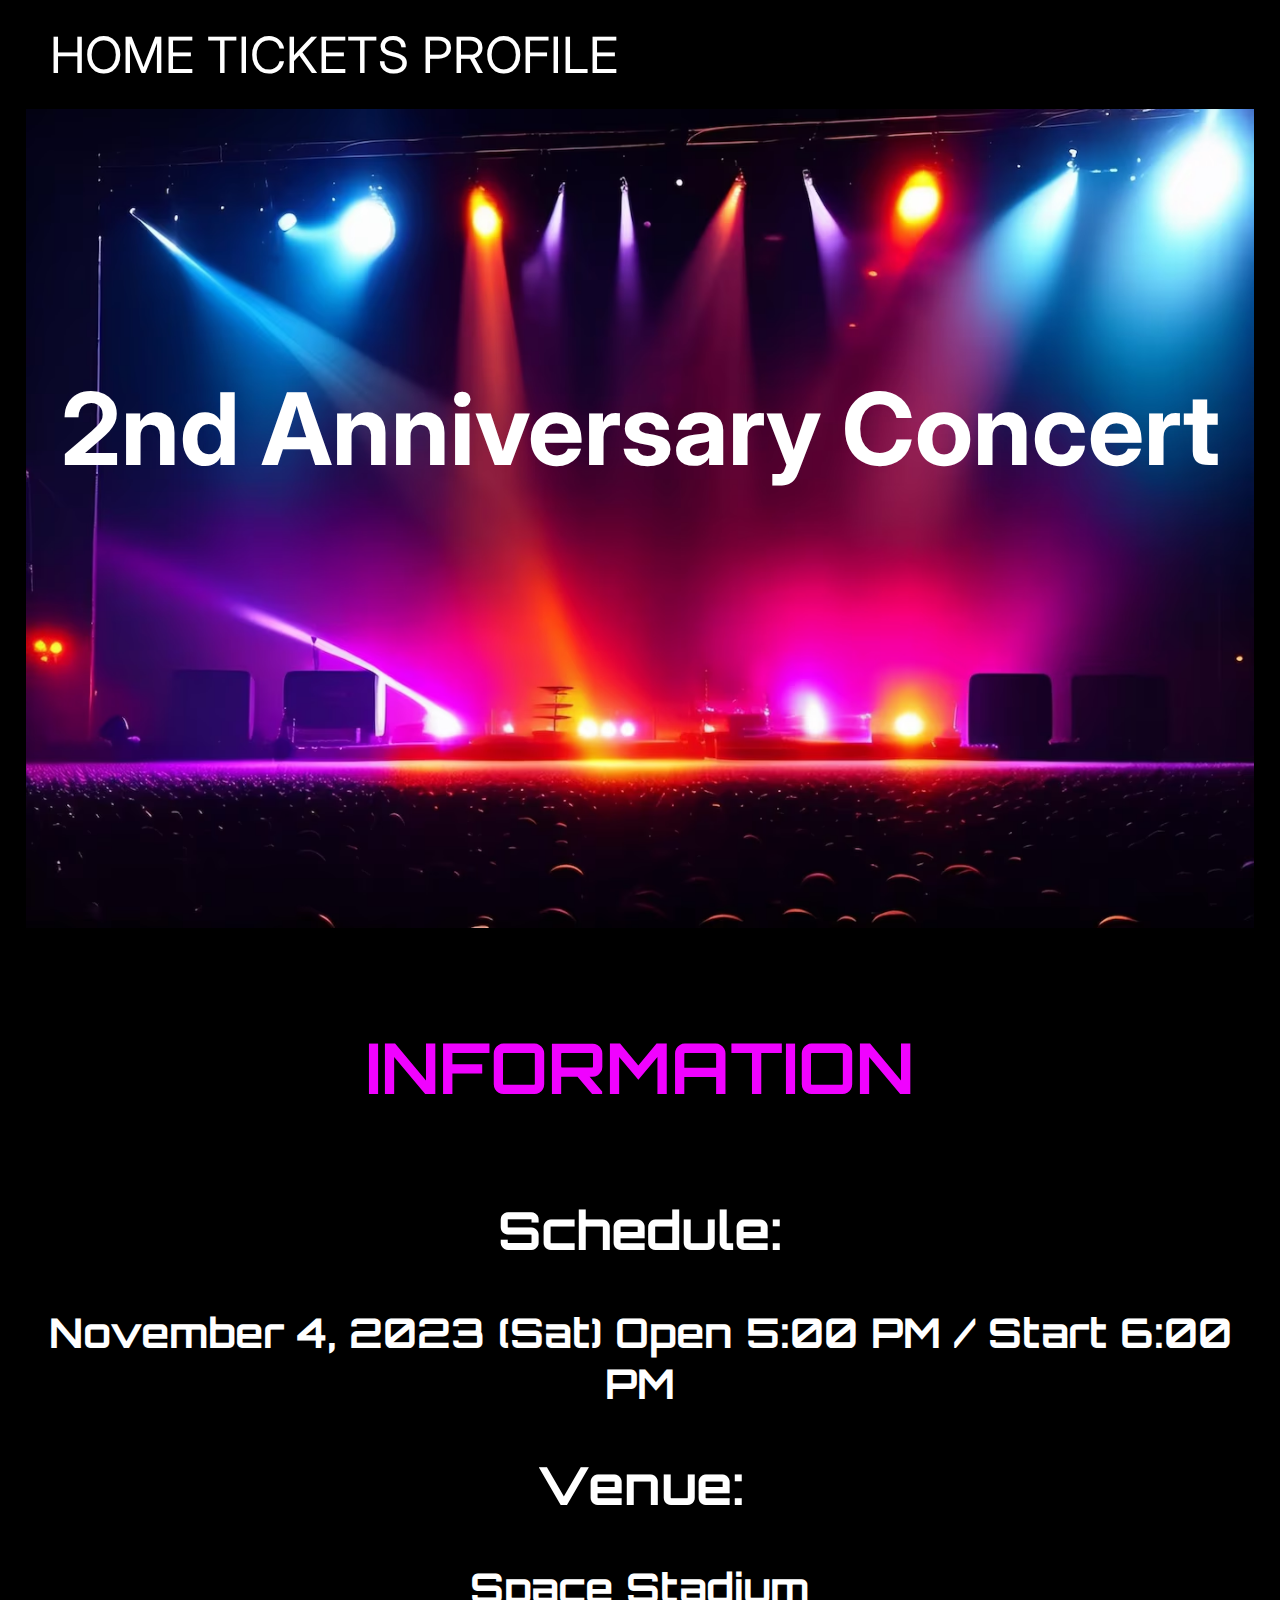
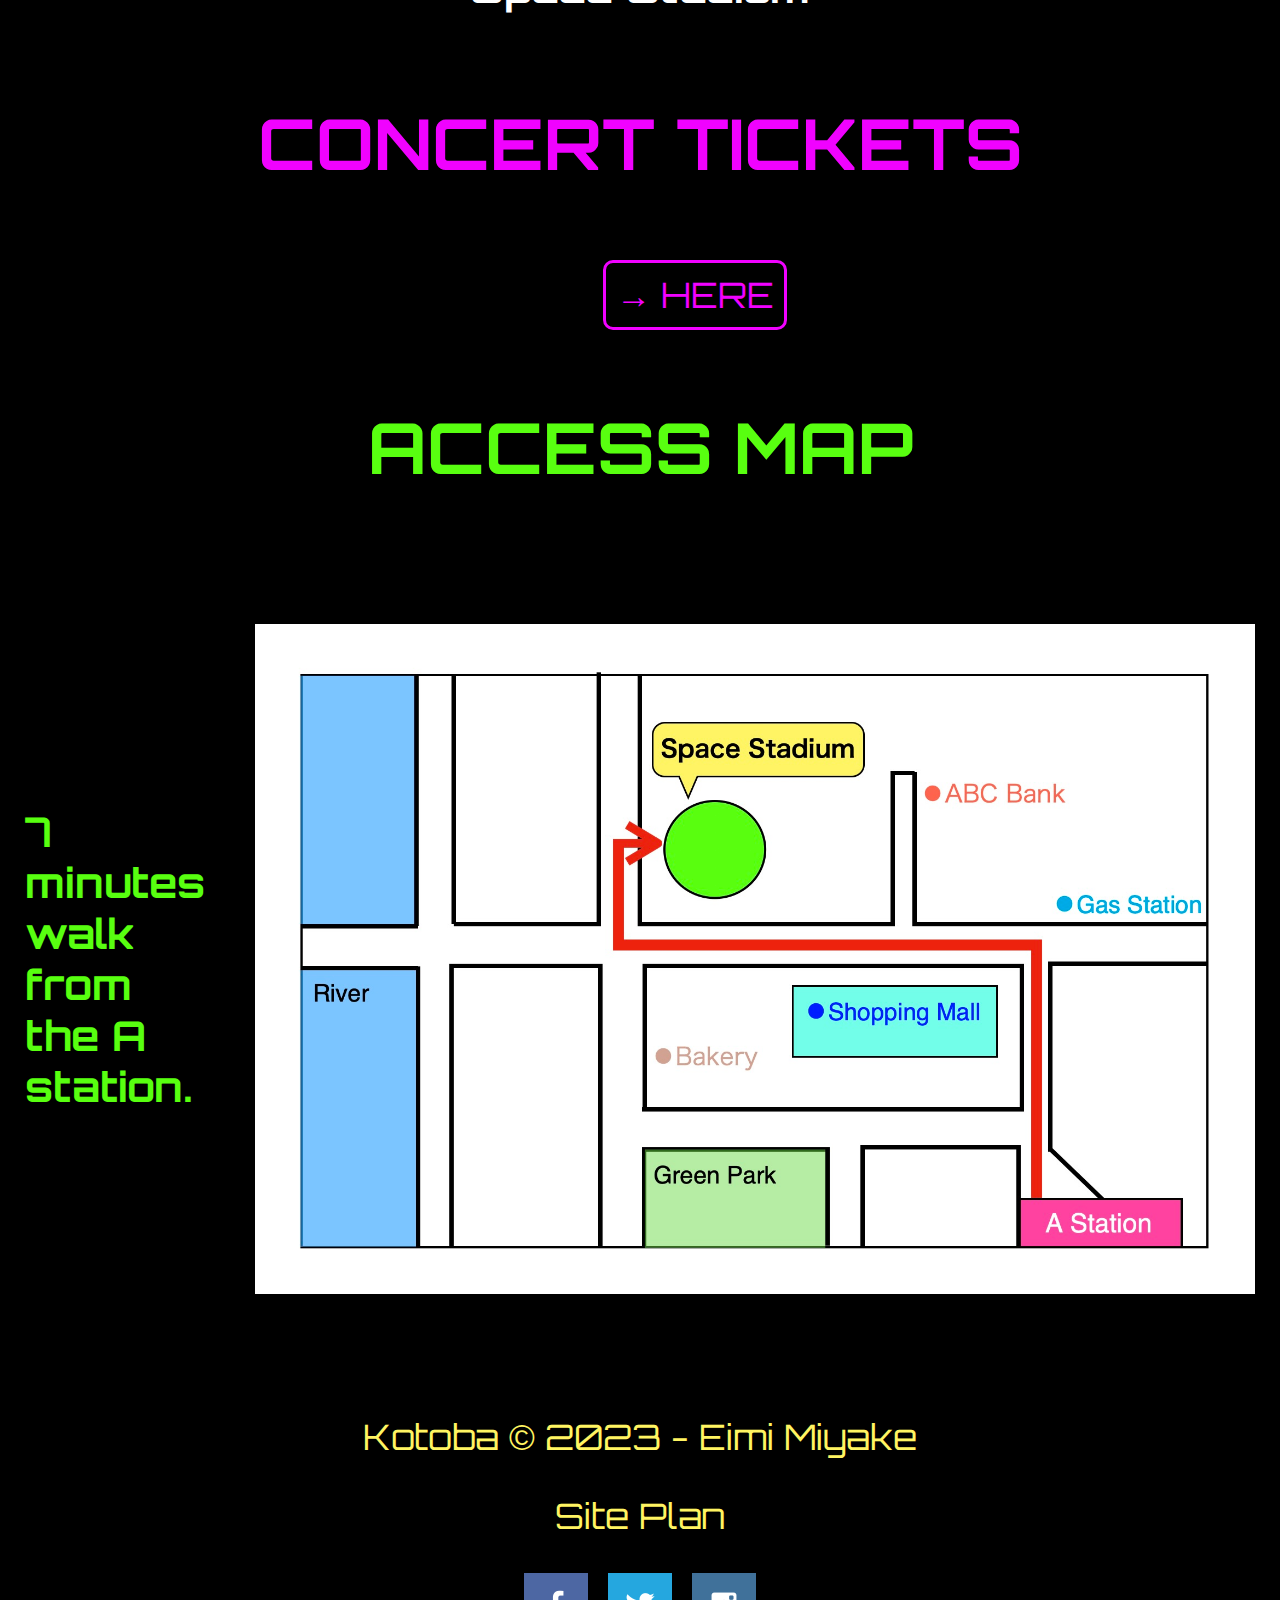
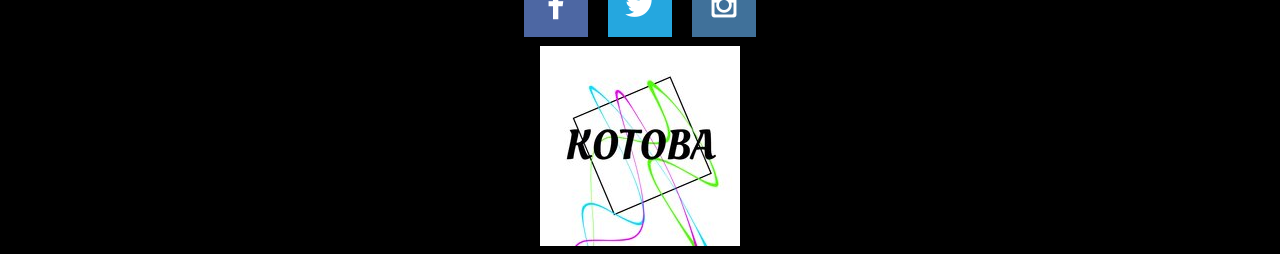
<file: liveconcert/index.html>
<!DOCTYPE html>
<html lang="en">

<head>
    <meta charset="UTF-8">
    <meta http-equiv="X-UA-Compatible" content="IE=edge">
    <meta name="viewport" content="width=device-width, initial-scale=1.0">
    <title>HOME</title>
    <link rel="stylesheet" href="styles/style.css">
</head>
<body>
    <header class="menu-items">
        <nav>
            <a class="menu" href="index.html">HOME</a>
            <a class="menu" href="ticket.html">TICKETS</a>
            <a class="menu" href="profile.html">PROFILE</a>
        </nav>
    </header>


<main class="home-grid">
    
<div class="firstpage">
    <img class="live" src="images/lights.avif" alt="live pic">
    <h1 class="title">2nd Anniversary Concert</h1>
</div>
<div class="imformation">
    <h1 class="info-t">INFORMATION</h1>
    <h2 class="schedule">Schedule:</h2>
    <h3 class="date">November 4, 2023 (Sat) Open 5:00 PM / Start 6:00 PM</h3>
    <h2 class="venue">Venue:</h2> 
    <h3 class="stadium">  Space Stadium</h3> 
</div>

<div class="home-tickets">
    <h1 class="tickets-info">CONCERT TICKETS</h1>
     <a class="here" href="ticket.html">→ HERE</a>
</div>

<div class="map">
    <h1 class="accessmap">ACCESS MAP</h1>
    <div class="map-content">
        <h3 class="acces-p">7 minutes walk from the A station.</h3>
        <img class="map-pic" src="images/map.jpeg" alt="access map">
    </div>
</div>


</main>

<footer>
    <p>Kotoba &copy; 2023 - Eimi Miyake</p>
    <p><a class="siteplan" href="site-plan.html">Site Plan</a></p>

    <div class="social">
        <a href="https://facebook.com" target="_blank">
            <img src="images/facebook.png" alt="fb icon">
        </a>
        <a href="https://twitter.com" target="_blank">
            <img src="images/twitter.png" alt="twitter icon">
        </a>
        <a href="https://instagram.com" target="_blank">
            <img src="images/instagram.png" alt="instagram icon">
        </a>
    </div>
    <a id="logo-link" href="index.html">
        <img class="logo" src="images/rsz-logo.jpg" alt="Artist Logo">
    </a>
</footer>
</body>
</html>
</file>
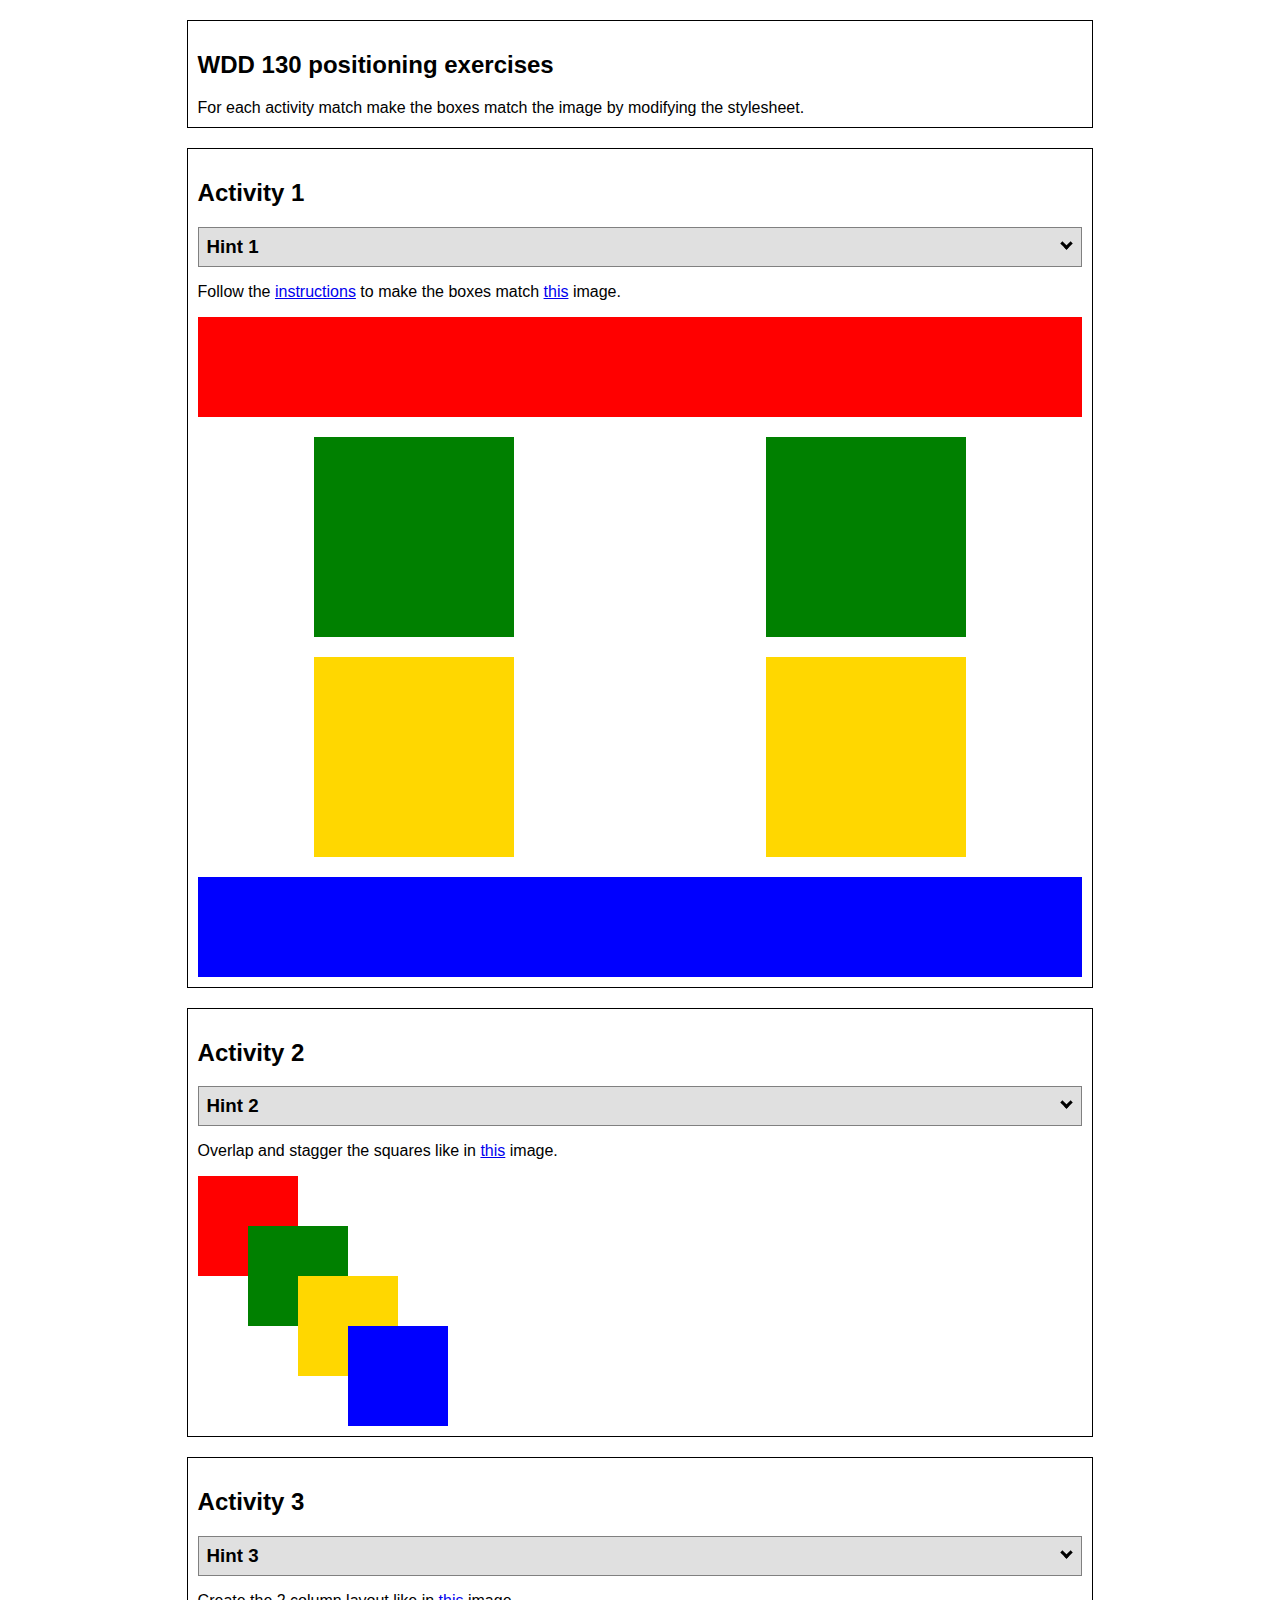
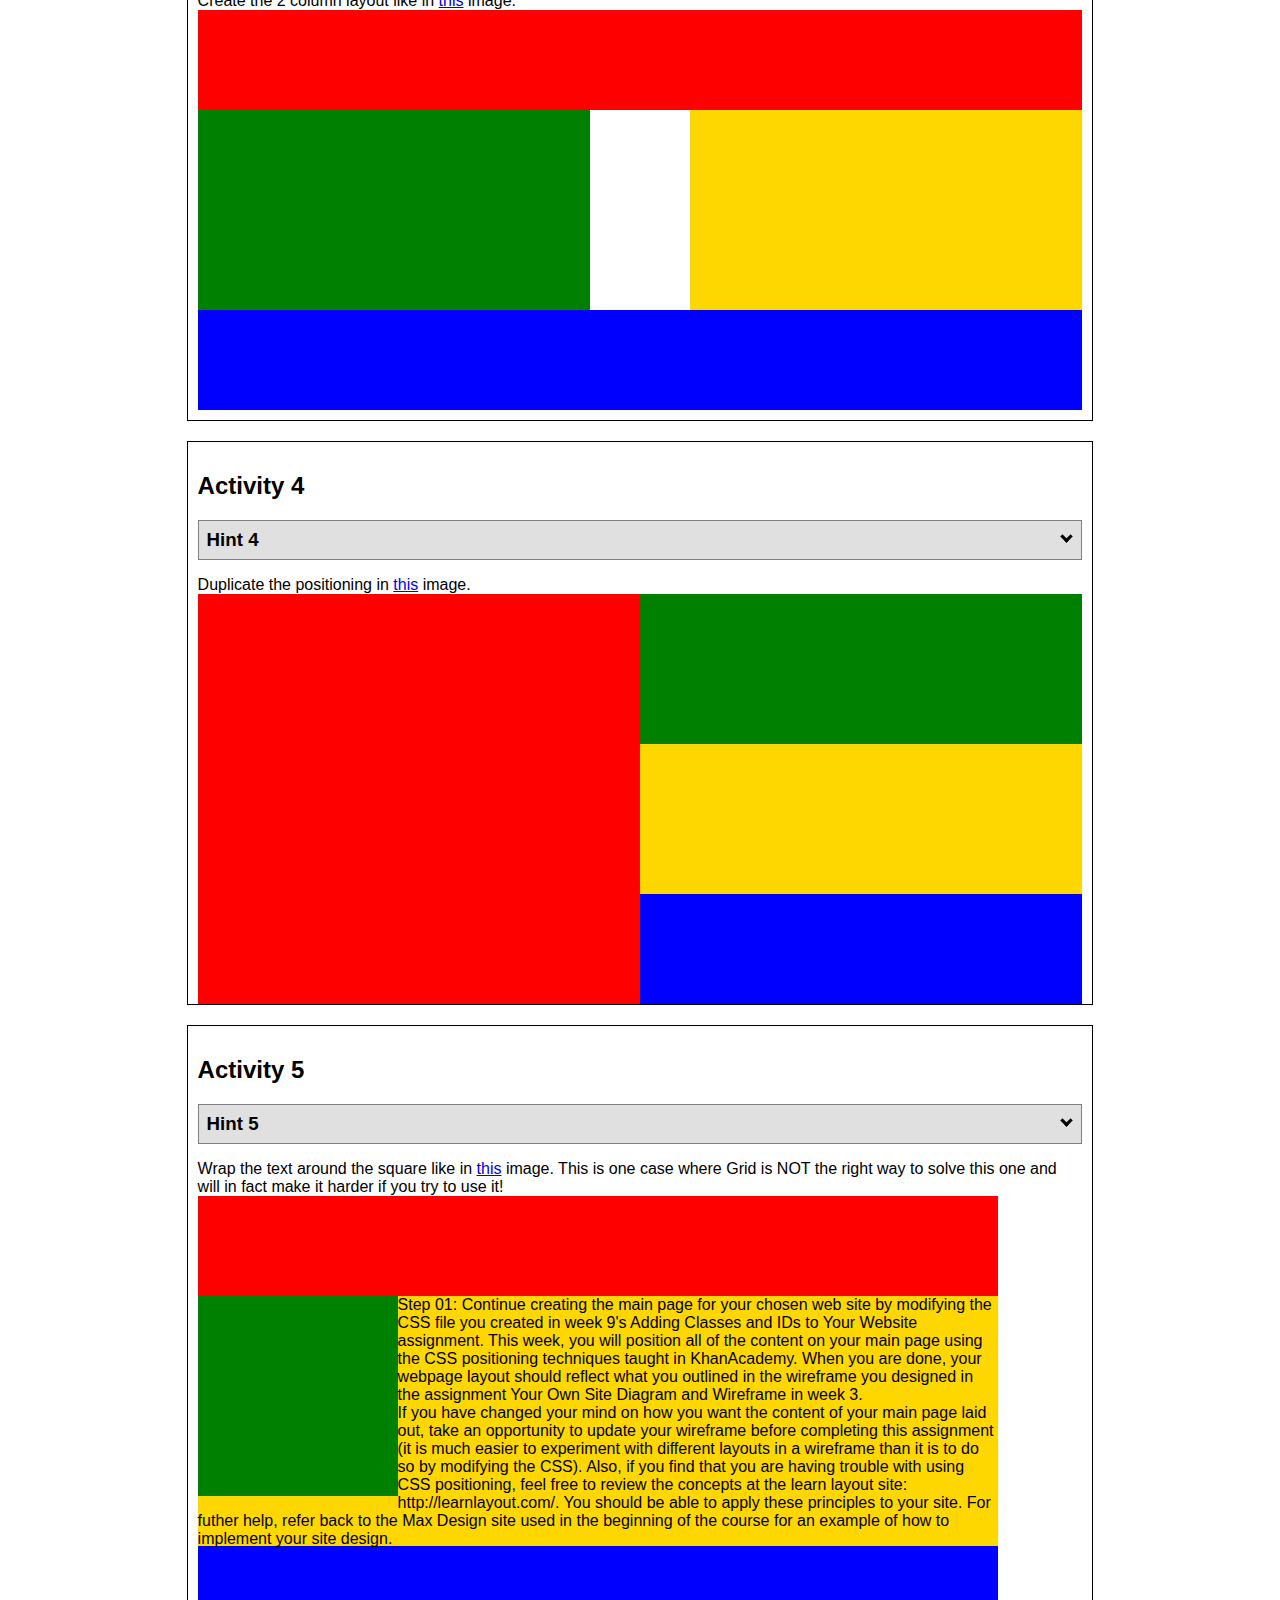
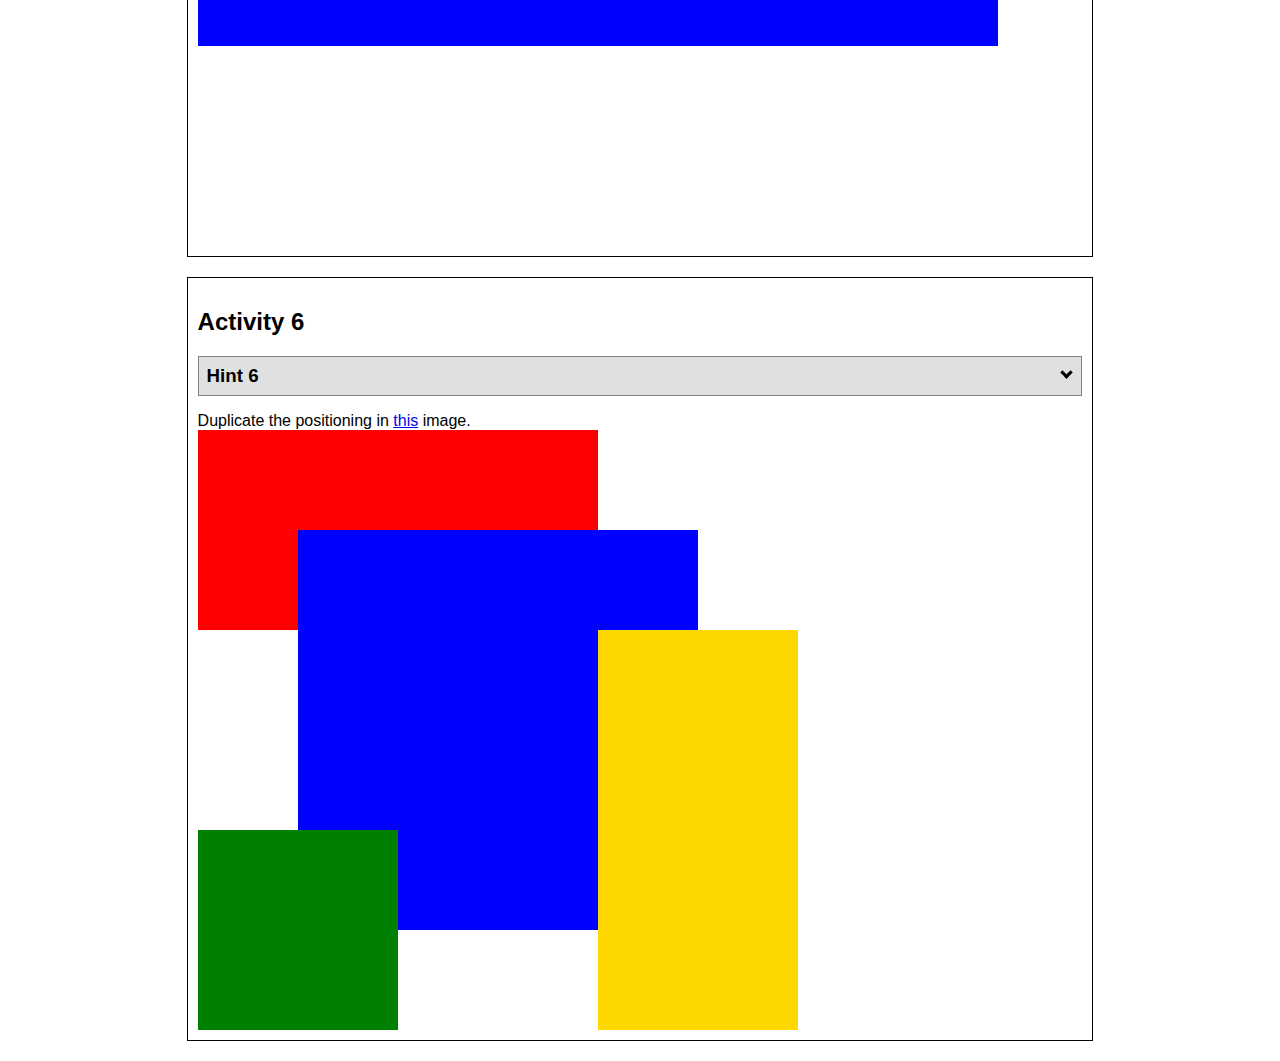
<file: positioning/index.html>
<!DOCTYPE html>
<html lang="en">
    <head>
    <!-- HTML - Name: positioning.html -->
    <title>Positioning Activity</title>
    <link rel="stylesheet" type="text/css" href="positionstyles.css" />
    </head>
    <body>
    <div class="activity">
        <h2>WDD 130 positioning exercises</h2>
        For each activity match make the boxes match the image by modifying the stylesheet.</div>
    <div class="activity">
        <h2>Activity 1</h2>
        <section class="hint"><input type="checkbox" ><i></i> <h3>Hint 1</h3><div><p>Check out the <a href="https://byui-wdd.github.io/wdd130/activities/css-positioning.html" target="_blank">activity instructions</a> in Ilearn!</p></div></section>
        <p>Follow the <a href="https://byui-wdd.github.io/wdd130/activities/css-positioning.html" target="_blank">instructions</a> to make the boxes match  <a href="https://byui-wdd.github.io/wdd130/images/example1.png" target="_blank">this</a> image.</p>
        <div class="content1" >
        <div class="red1" ></div>
        <div class="green1" ></div>
        <div class="green1" ></div>
        <div class="yellow1"></div>
        <div class="yellow1"></div>
        <div class="blue1"></div>
        </div>
    </div>
    <div class="activity">
        <h2>Activity 2</h2>
        <section class="hint"><input type="checkbox" > <h3>Hint 2</h3><i></i><div><p>Remember that the best way to shift elements around slightly on the page is with Margins.  You could also use Grid.  Either would work for this. If you choose margin remember that you can use a <em>negative</em> margin. (ie margin-top: -20px;)</p><h4>Properties used:</h4><ul><li>margin-top, margin-left</li><li>...or...</li><li>grid-template-columns: 50px 50px 50px 50px 50px</li></ul></div></section>
        <p>Overlap and stagger the squares like in <a href="https://byui-wdd.github.io/wdd130/images/example2.png" target="_blank">this</a> image.</p>
        <div class="content2" >
        <div class="red2" ></div>
        <div class="green2" ></div>
        <div class="yellow2"></div>
        <div class="blue2"></div>
        </div>
    </div>
    <div class="activity">
        <h2>Activity 3</h2>
        <section class="hint"><input type="checkbox" > <h3>Hint 3</h3><i></i><div><p>This one is going to be best solved with CSS Grid. Remember to make the boxes the right width first...then start moving them around. </p><h4>Properties used:</h4><ul><li>display:grid;</li><li>grid-template-columns:</li><li>grid-column-gap:</li>
        <li>grid-column:</li>  </ul></div></section>
        Create the 2 column layout like in <a href="https://byui-wdd.github.io/wdd130/images/example3.png" target="_blank">this</a>  image.
        <div class="content3" >
        <div class="red3" ></div>
        <div class="green3" ></div>
        <div class="yellow3"></div>
        <div class="blue3"></div>
        </div>
    </div>
    <div class="activity">
        <h2>Activity 4</h2>
        <section class="hint"><input type="checkbox" > <h3>Hint 4</h3><i></i><div><p>For the others we have been primarily concerned with width. For this one you will need to adjust height as well. </p><h4>Properties used:</h4><ul><li>display:grid;</li><li>grid-template-columns:</li><li>grid-row:</li></ul></div></section>
        Duplicate the positioning in <a href="https://byui-wdd.github.io/wdd130/images/example4.png" target="_blank">this</a> image. 
        <div class="content4" >
        <div class="red4" ></div>
        <div class="green4" ></div>
        <div class="yellow4"></div>
        <div class="blue4"></div>
        </div>
    </div>

    <div class="activity">
        <h2>Activity 5</h2>
        <section class="hint"><input type="checkbox" > <h3>Hint 5</h3><i></i><div><p>Grid is <strong>not</strong> the right way to do this.  In fact there is only one way to really do that...and that is with float. Remember that we float the thing we want the text to wrap around.  Also remember to start by making all the shapes the right size and shape.</p><h4>Properties used:</h4><ul><li>float: left;</li></ul></div></section>
        Wrap the text around the square like in <a href="https://byui-wdd.github.io/wdd130/images/example5.png" target="_blank">this</a> image. This is one case where Grid is NOT the right way to solve this one and will in fact make it harder if you try to use it!
        <div class="content5" >
        <div class="red5" ></div>
        <div class="green5" ></div>
        <div class="yellow5">Step 01: Continue creating the main page for your chosen web site by modifying the CSS file you created in week 9's Adding Classes and IDs to Your Website assignment. This week, you will position all of the content on your main page using the CSS positioning techniques taught in KhanAcademy. When you are done, your webpage layout should reflect what you outlined in the wireframe you designed in the assignment Your Own Site Diagram and Wireframe in week 3. <br />
            If you have changed your mind on how you want the content of your main page laid out, take an opportunity to update your wireframe before completing this assignment (it is much easier to experiment with different layouts in a wireframe than it is to do so by modifying the CSS). Also, if you find that you are having trouble with using CSS positioning, feel free to review the concepts at the learn layout site: http://learnlayout.com/. You should be able to apply these principles to your site. For futher help, refer back to the Max Design site used in the beginning of the course for an example of how to implement your site design.</div>
        <div class="blue5"></div>
        </div>
    </div>
    <div class="activity">
        <h2>Activity 6</h2>
        <section class="hint"><input type="checkbox" > <h3>Hint 6</h3><i></i><div><p>This one is all about visualizing the grid behind the layout. If you are having a hard time doing that first: all the sizes are even multiples of 100, and second here is another example with the lines drawn: <a href="https://byui-wdd.github.io/wdd130/images/example6-hint.png" target="_blank">example 6 with lines</a>. For this one you will find it easiest if you use px for the column width. You can also use <kbd>z-index</kbd> to control the element layering.    </p><h4>Properties used:</h4><ul><li>display:grid;</li><li>grid-template-columns:</li><li>grid-column:</li><li>grid-row:</li><li><a href="https://www.w3schools.com/cssref/pr_pos_z-index.asp" target="_blank">z-index:</a></li></ul></div></section>
        Duplicate the positioning in <a href="https://byui-wdd.github.io/wdd130/images/example6.png" target="_blank">this</a> image.
        <div class="content6" >
        <div class="red6" ></div>
        <div class="green6" ></div>
        <div class="yellow6"></div>
        <div class="blue6"></div>
        </div>
    </div>
    </body>
</html>
</file>
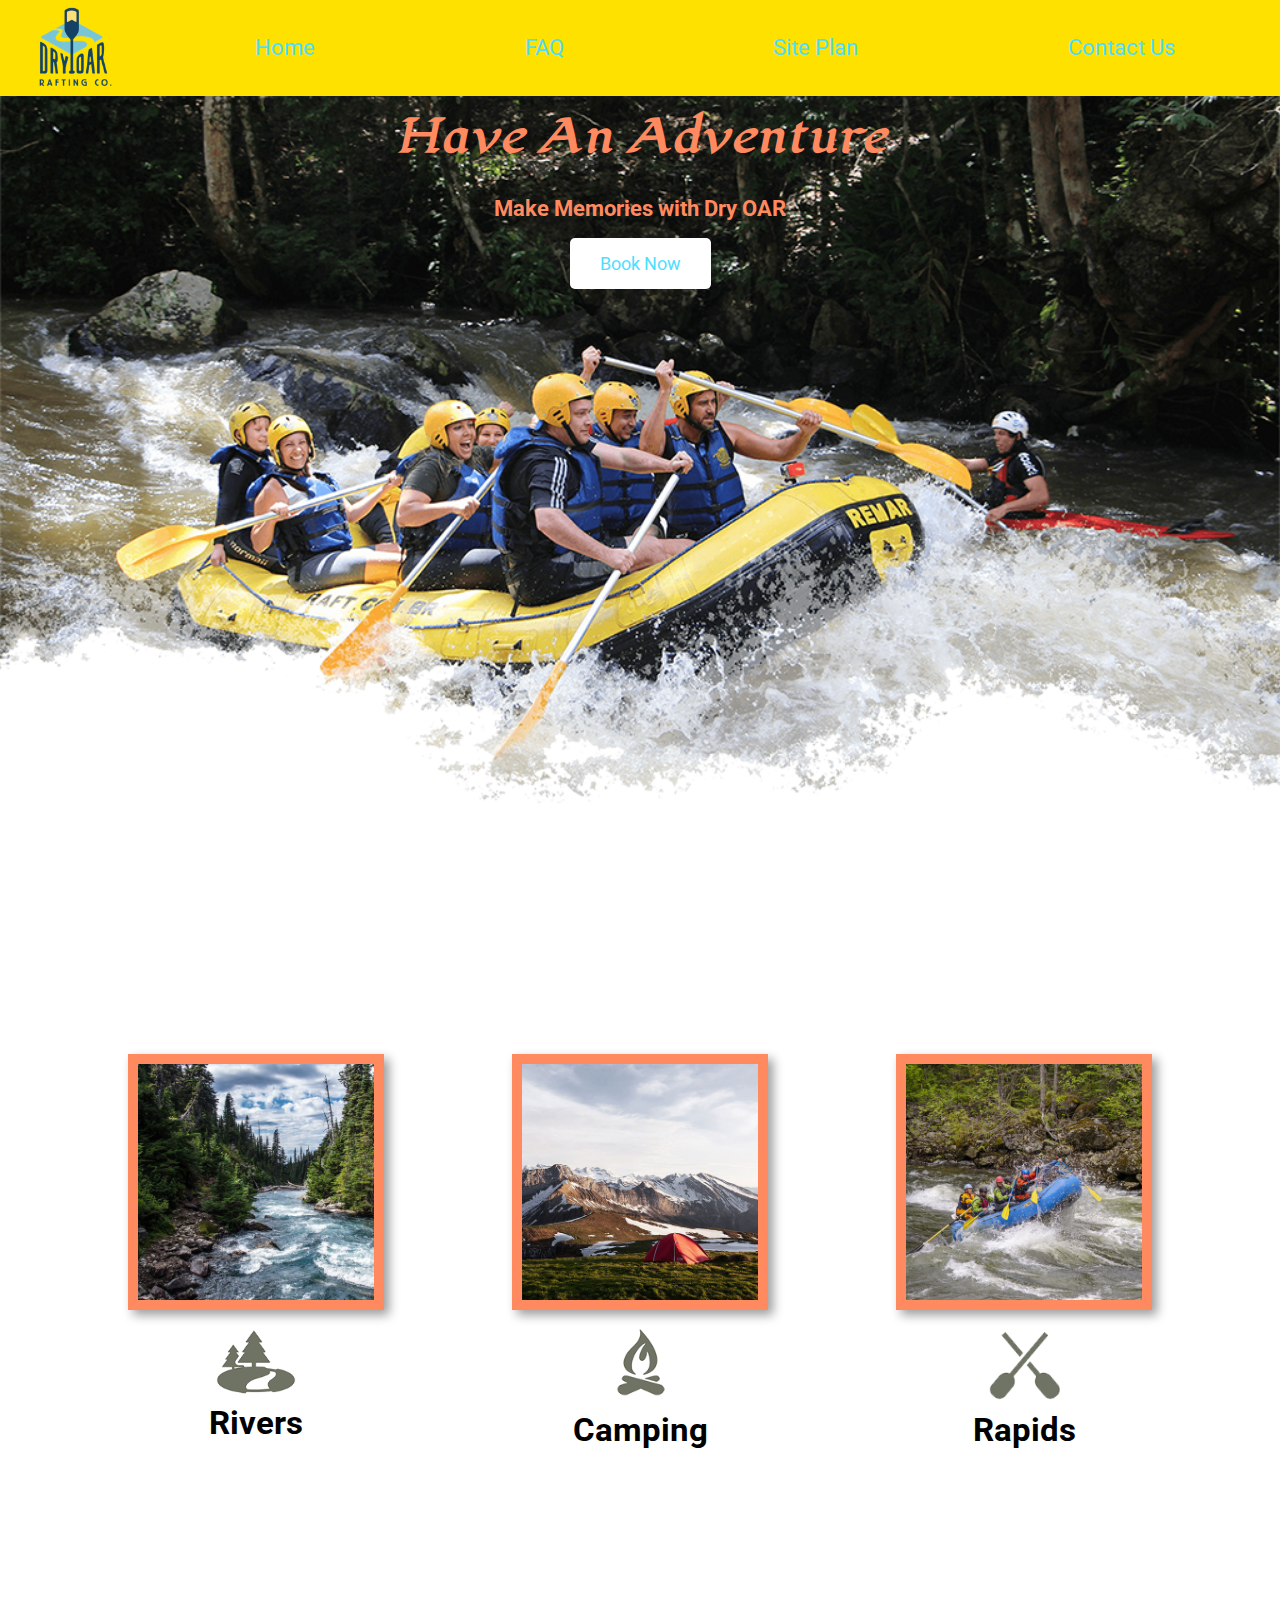
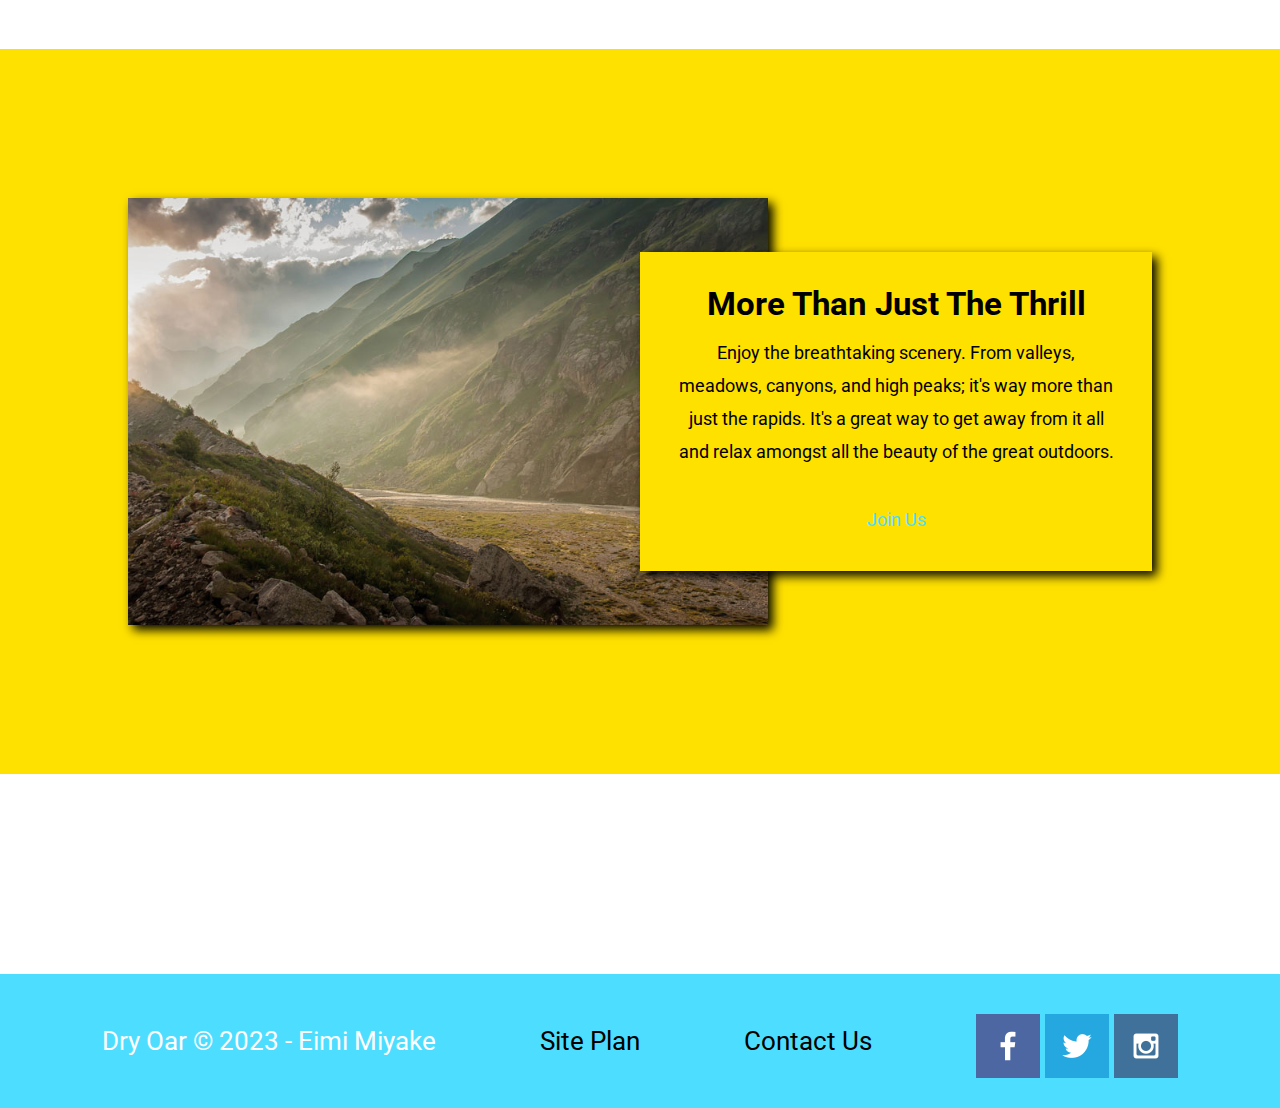
<file: wwr/index.html>
<!DOCTYPE html>
<html lang="en">
<head>
    <meta charset="UTF-8">
    <meta http-equiv="X-UA-Compatible" content="IE=edge">
    <meta name="viewport" content="width=device-width, initial-scale=1.0">
    <title>The First Step to Becoming a Rafting Master | About Rafting | Home | FAQ </title>
    
    <link rel="stylesheet" href="styles/style.css">
</head>
<body>
    <div id="content">
    <header>
        <a id="logo_link" href="index.html">
            <img class="logo" src="images/logo.png" alt="Dry Oar Logo">
        </a>
        <nav>
            <a href="index.html">Home</a>
            <a href="questions.html">FAQ</a>
            <a href="site-plan-rafting.html">Site Plan</a>
            <a href="contactus.html">Contact Us</a>
        </nav>
    </header>
<div id="hero">
    <div id="hero-box">
        <img id="hero-img" src="images/hero.png" alt="People enjoying water rafting">
    </div>
    <section id="hero-msg">
        <h1 class="home-title">Have An Adventure</h1>
        <h4>Make Memories with Dry OAR</h4>
        <div class='button-box'>
            <a class='book' href="contactus.html">Book Now</a>
        </div>
        </section>
</div> 
<main class="home-grid">
    <section class="rivers-card">
        <img class="card-img" src="images/rivers.jpg" alt="river in forest">
        <img class="icon" src="images/river_icon.png" alt="river icon">
         <h2>Rivers</h2>
    </section>
    <section class="camping-card">
        <img class="card-img" src="images/camping.jpg" alt="tent in mountains">
        <img class="icon" src="images/fire_icon.png" alt="fire icon">
        <h2>Camping</h2>
    </section>
    <section class="rapids-card">
        <img class="card-img" src="images/rapids.jpg" alt="rafting boat">
        <img class="icon" src="images/oars.png" alt="oars icon">
        <h2>Rapids</h2>
    </section>
    <div id="background"></div> 
    <img class="mountains" src="images/mountains.jpg" alt="Misty mountains">
    <section class="msg">
        <h2>More Than Just The Thrill</h2>
        <p>Enjoy the breathtaking scenery. From valleys, meadows, canyons, and high peaks; it's way more than just the rapids. It's a great way to get away from it all and relax amongst all the beauty of the great outdoors.</p>
        <a class='join' href="rivers.html">Join Us</a>
    </section>
</main>    
<footer>
    <p>Dry Oar &copy; 2023 - Eimi Miyake</p>
    
    <p><a href="site-plan-rafting.html">Site Plan</a></p>
    <p><a href="contactus.html">Contact Us</a></p>
    <div class="social">
        <a href="https://facebook.com" target="_blank">
            <img src="images/facebook.png" alt="fb icon">
        </a>
        <a href="https://twitter.com" target="_blank">
            <img src="images/twitter.png" alt="twitter icon">
        </a>
        <a href="https://instagram.com" target="_blank">
            <img src="images/instagram.png" alt="instagram icon">
        </a>
    </div>
</footer>  
    </div>
</body>
</html>
</file>
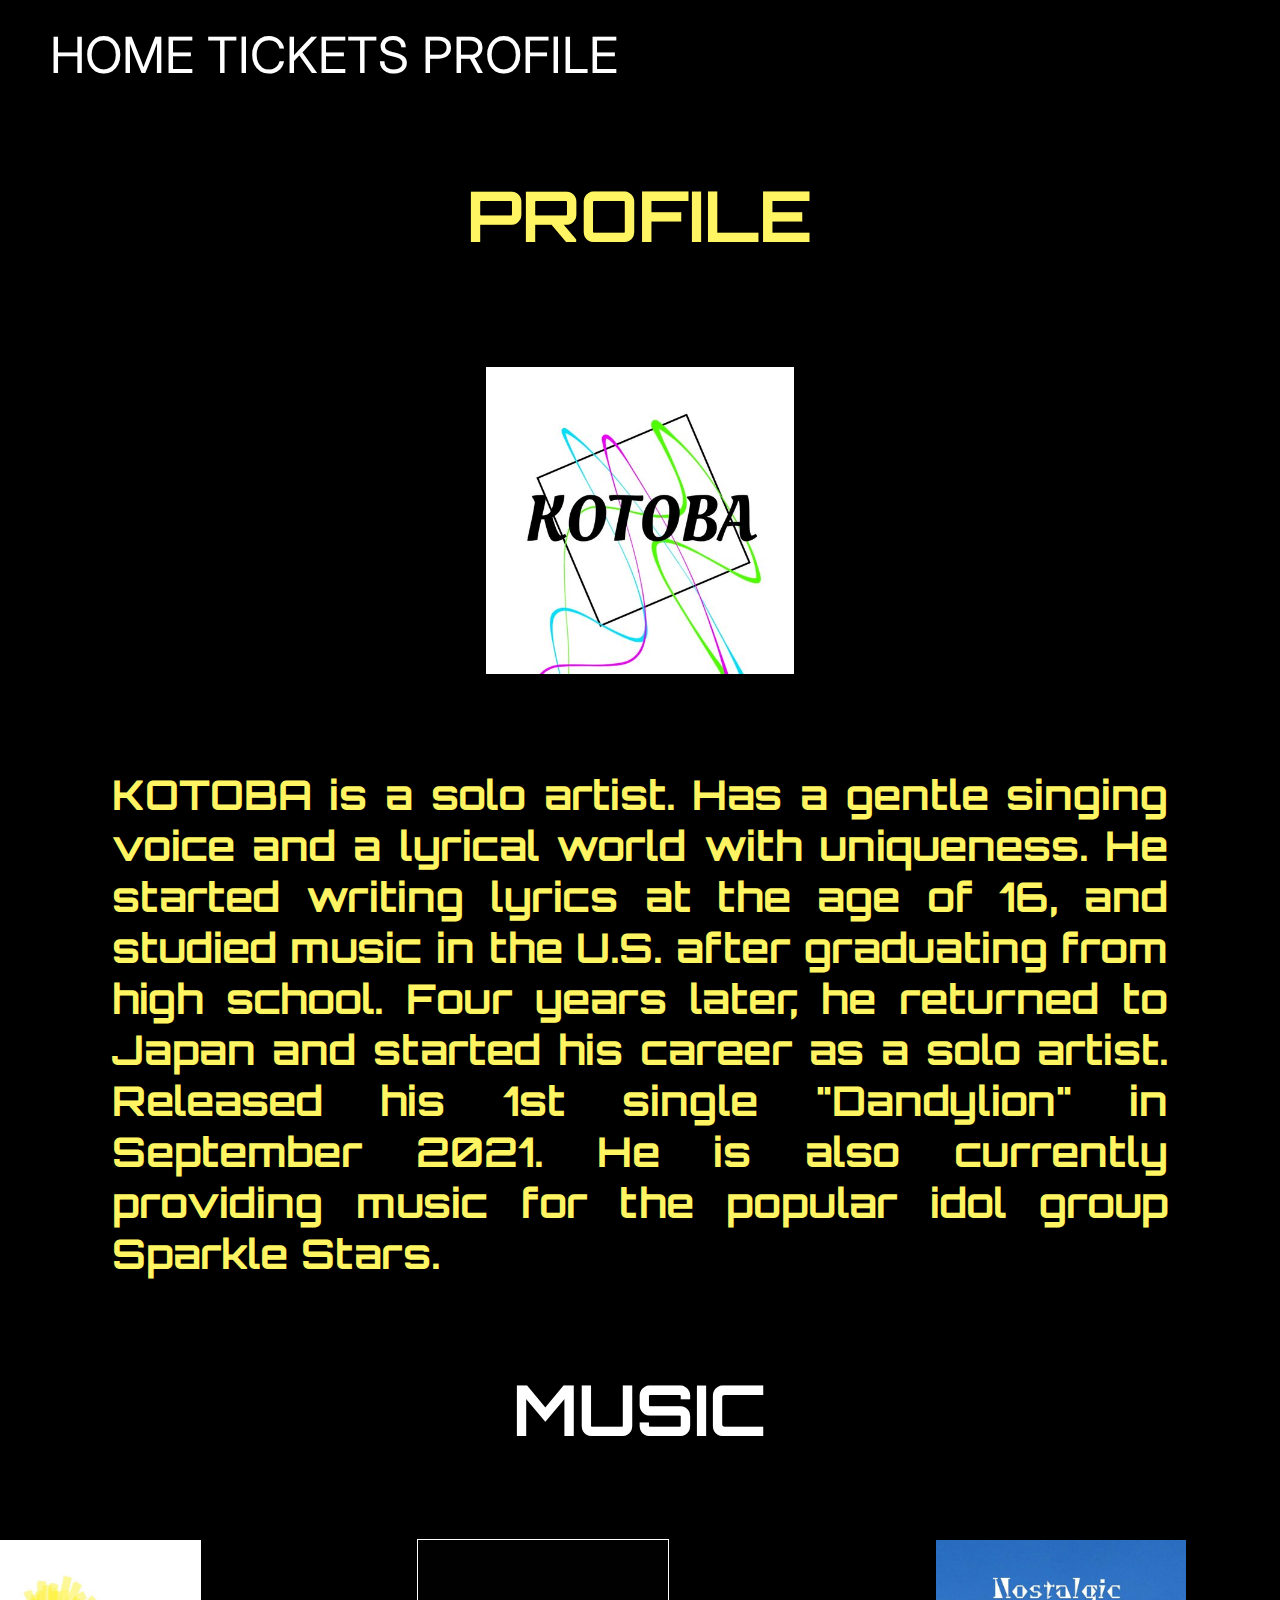
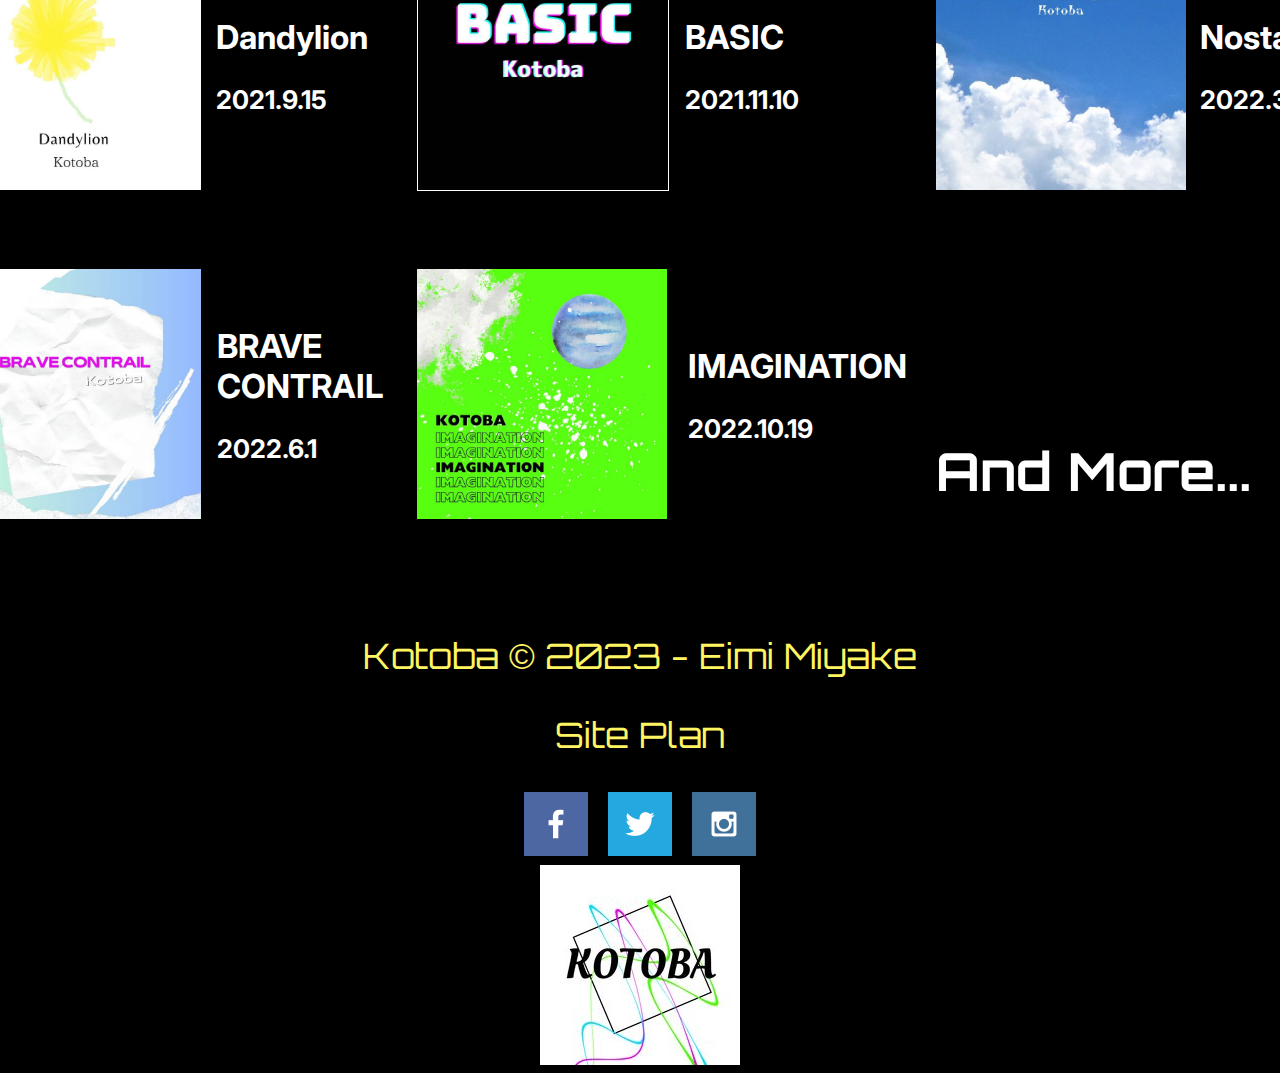
<file: liveconcert/profile.html>
<!DOCTYPE html>
<html lang="en">
<head>
    <meta charset="UTF-8">
    <meta http-equiv="X-UA-Compatible" content="IE=edge">
    <meta name="viewport" content="width=device-width, initial-scale=1.0">
    <title>HOME</title>
    <link rel="stylesheet" href="styles/style.css">
</head>
<body>
    <header class="menu-items">
        <nav>
            <a class="menu" href="index.html">HOME</a>
            <a class="menu" href="ticket.html">TICKETS</a>
            <a class="menu" href="profile.html">PROFILE</a>
        </nav>
    </header>


<main class="profile-grid">
    <div class="thirdpage">
        <h1 class="artistprofile">PROFILE</h1>
        <img class="profile-logo"  src="images/rsz2logo.jpg" alt="logo">
       <h3 class="artist-p">KOTOBA is a solo artist.
        Has a gentle singing voice and a lyrical world with uniqueness.
        He started writing lyrics at the age of 16, and studied music in the U.S. after graduating from high school.
        Four years later, he returned to Japan and started his career as a solo artist.
        Released his 1st single "Dandylion" in September 2021.
        He is also currently providing music for the popular idol group Sparkle Stars.</h3>
   </div>
   <h1 class="music">MUSIC</h1>

<div class="about-music">
    <div class="jacket-container">
    <img  class="jacket1" src="images/rsz_1song1.jpg" alt="song1">
    <div>
    <h2 class="song1">Dandylion</h2>
    <h3 class="date1">2021.9.15</h3>
    </div>
    </div>
    <div class="jacket-container">
    <img class="jacket2"  src="images/rsz_2song2.jpg" alt="song2">
    <div>
    <h2 class="song2">BASIC</h2>
    <h3 class="date2">2021.11.10</h3>  
    </div>
    </div>
    <div class="jacket-container">
    <img class="jacket3"  src="images/rsz_1song3.jpg" alt="song3">
    <div>
    <h2 class="song3">Nostalgic</h2>
    <h3 class="date3">2022.3.23</h3>
    </div>
    </div>
    <div class="jacket-container">
    <img class="jacket4"  src="images/rsz_1song4.jpg" alt="song4">
    <div>
    <h2 class="song4">BRAVE CONTRAIL</h2>
    <h3 class="date4">2022.6.1</h3>
    </div>
    </div>
    <div class="jacket-container">
    <img class="jacket5"  src="images/rsz_song5.jpg" alt="song5">
    <div>
    <h2 class="song5">IMAGINATION</h2>
    <h3 class="date5">2022.10.19</h3>
    </div>
    </div>
    <h2 class="andmore">And More...</h2>
</div>
</main>


<footer>
    <p>Kotoba &copy; 2023 - Eimi Miyake</p>
    <p><a class="siteplan" href="site-plan.html">Site Plan</a></p>

    <div class="social">
        <a href="https://facebook.com" target="_blank">
            <img src="images/facebook.png" alt="fb icon">
        </a>
        <a href="https://twitter.com" target="_blank">
            <img src="images/twitter.png" alt="twitter icon">
        </a>
        <a href="https://instagram.com" target="_blank">
            <img src="images/instagram.png" alt="instagram icon">
        </a>
    </div>
    <a id="logo-link" href="index.html">
        <img class="logo" src="images/rsz-logo.jpg" alt="Artist Logo">
    </a>
</footer>

</body>
</html>
</file>
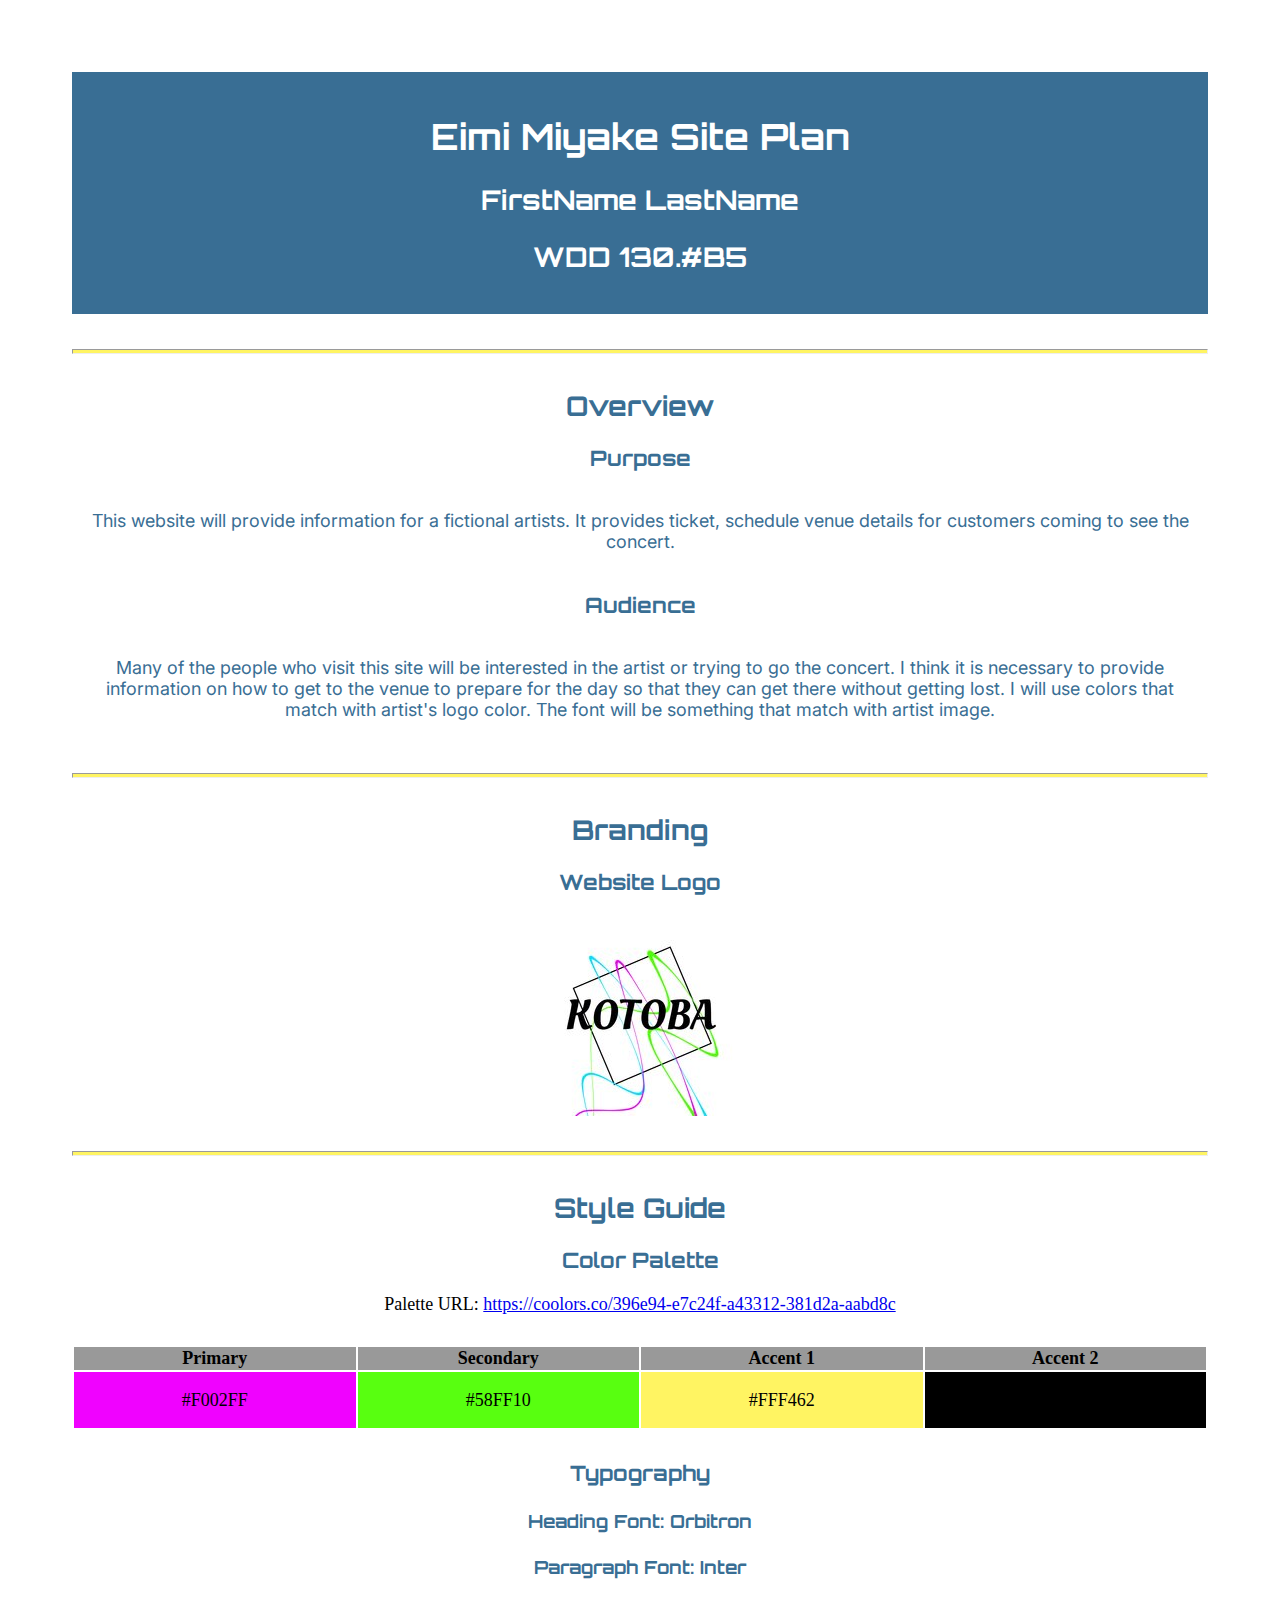
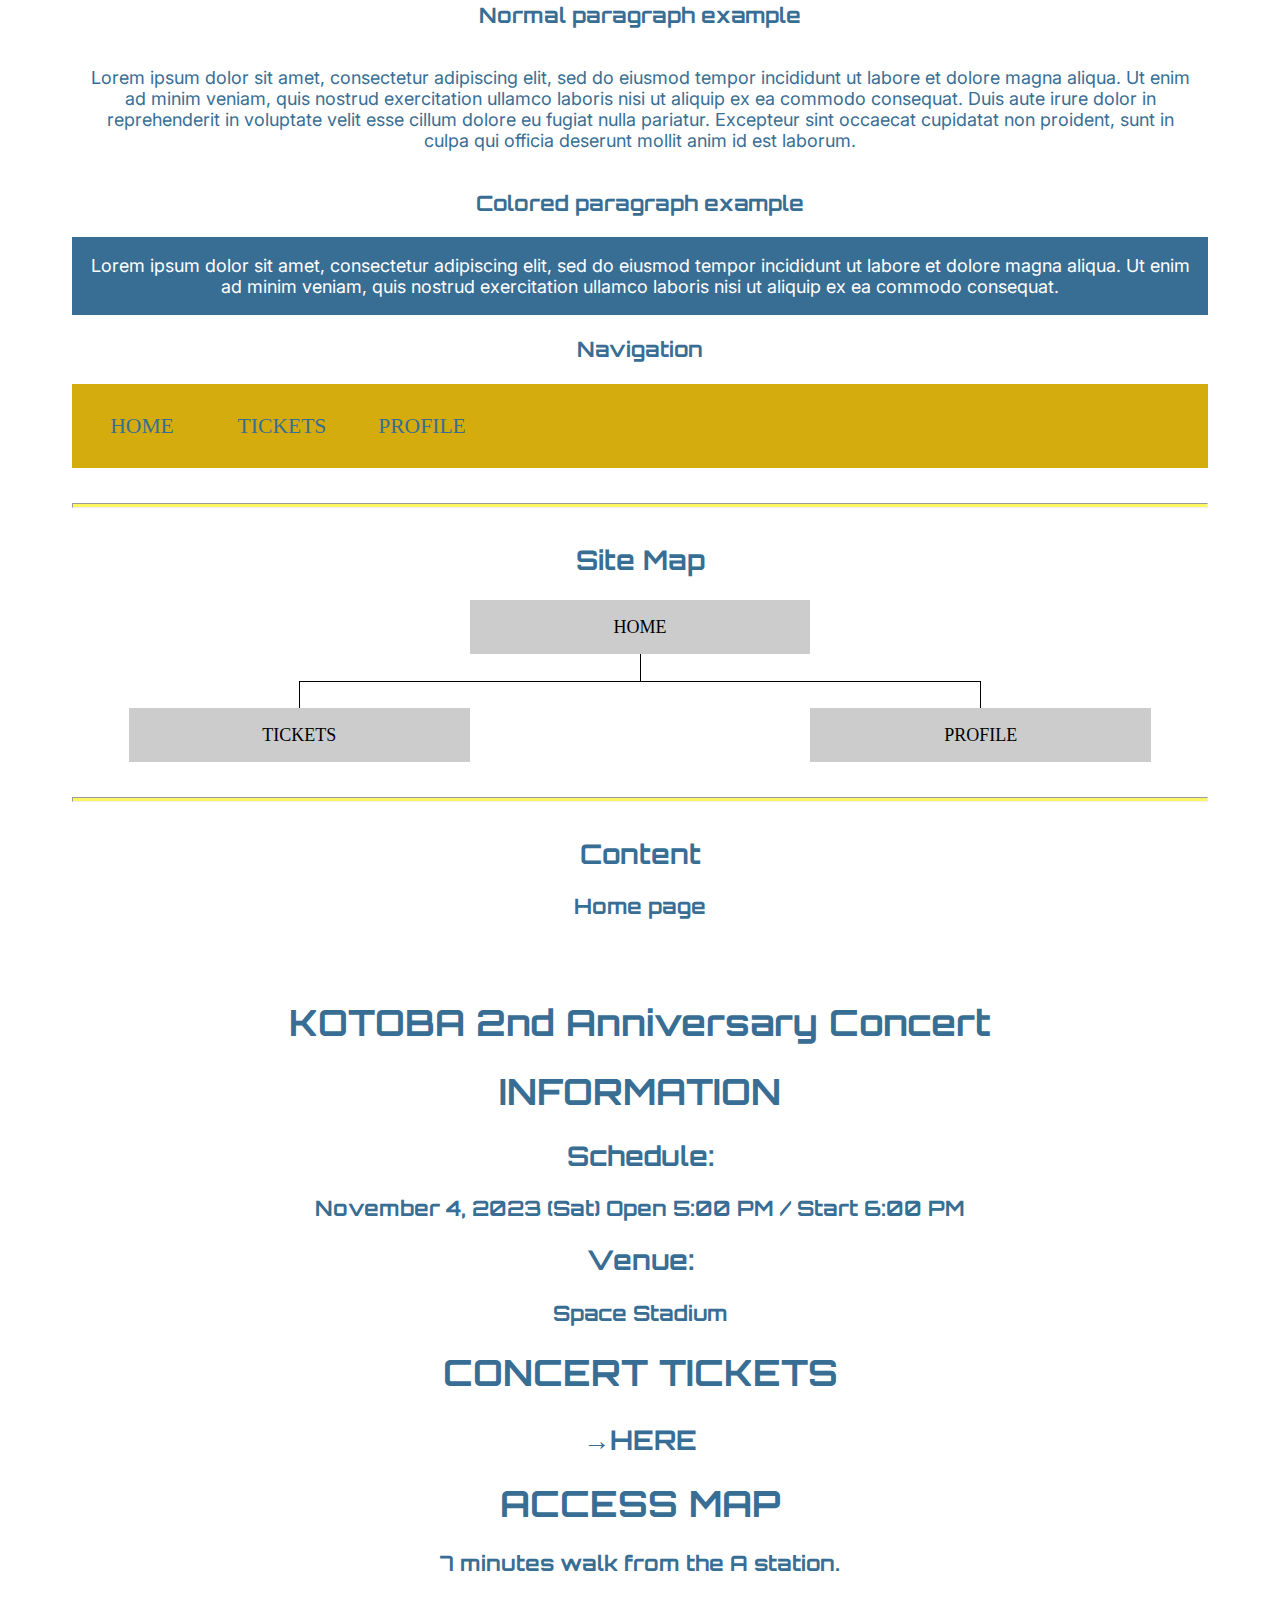
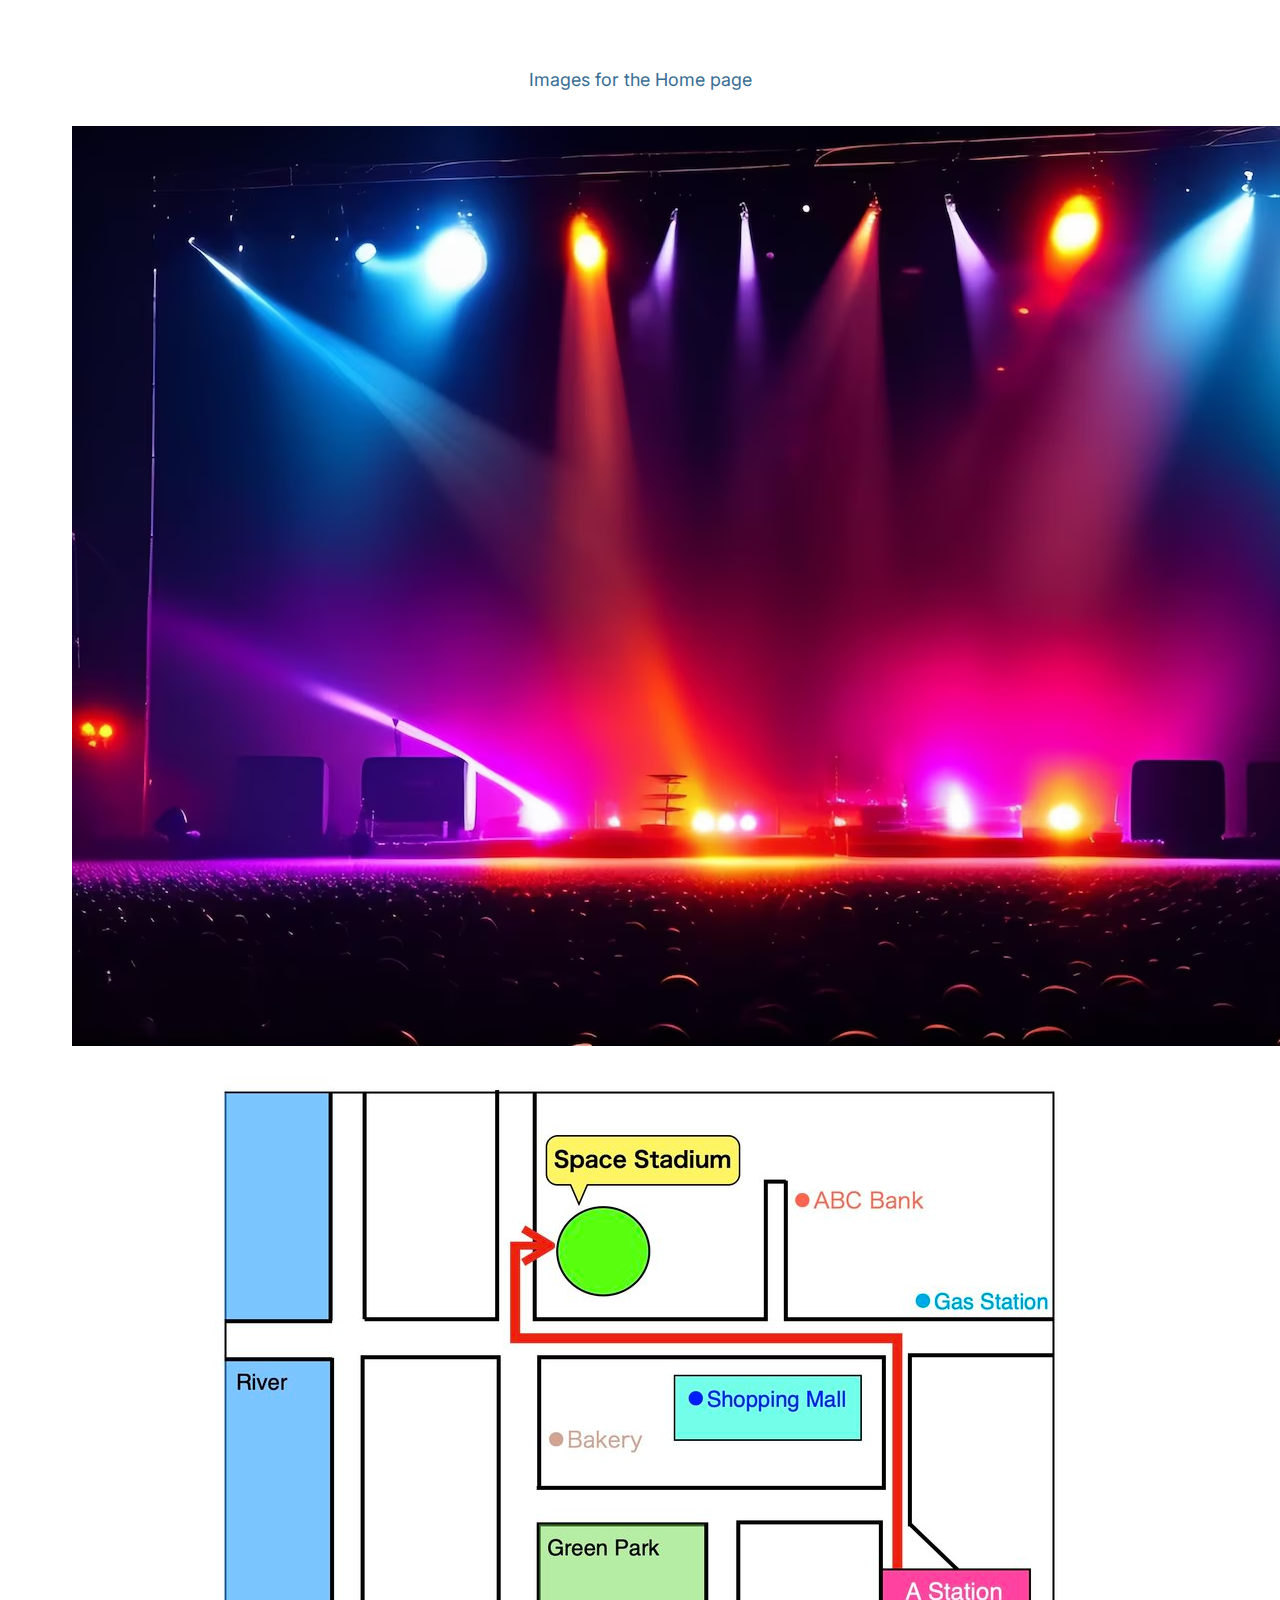
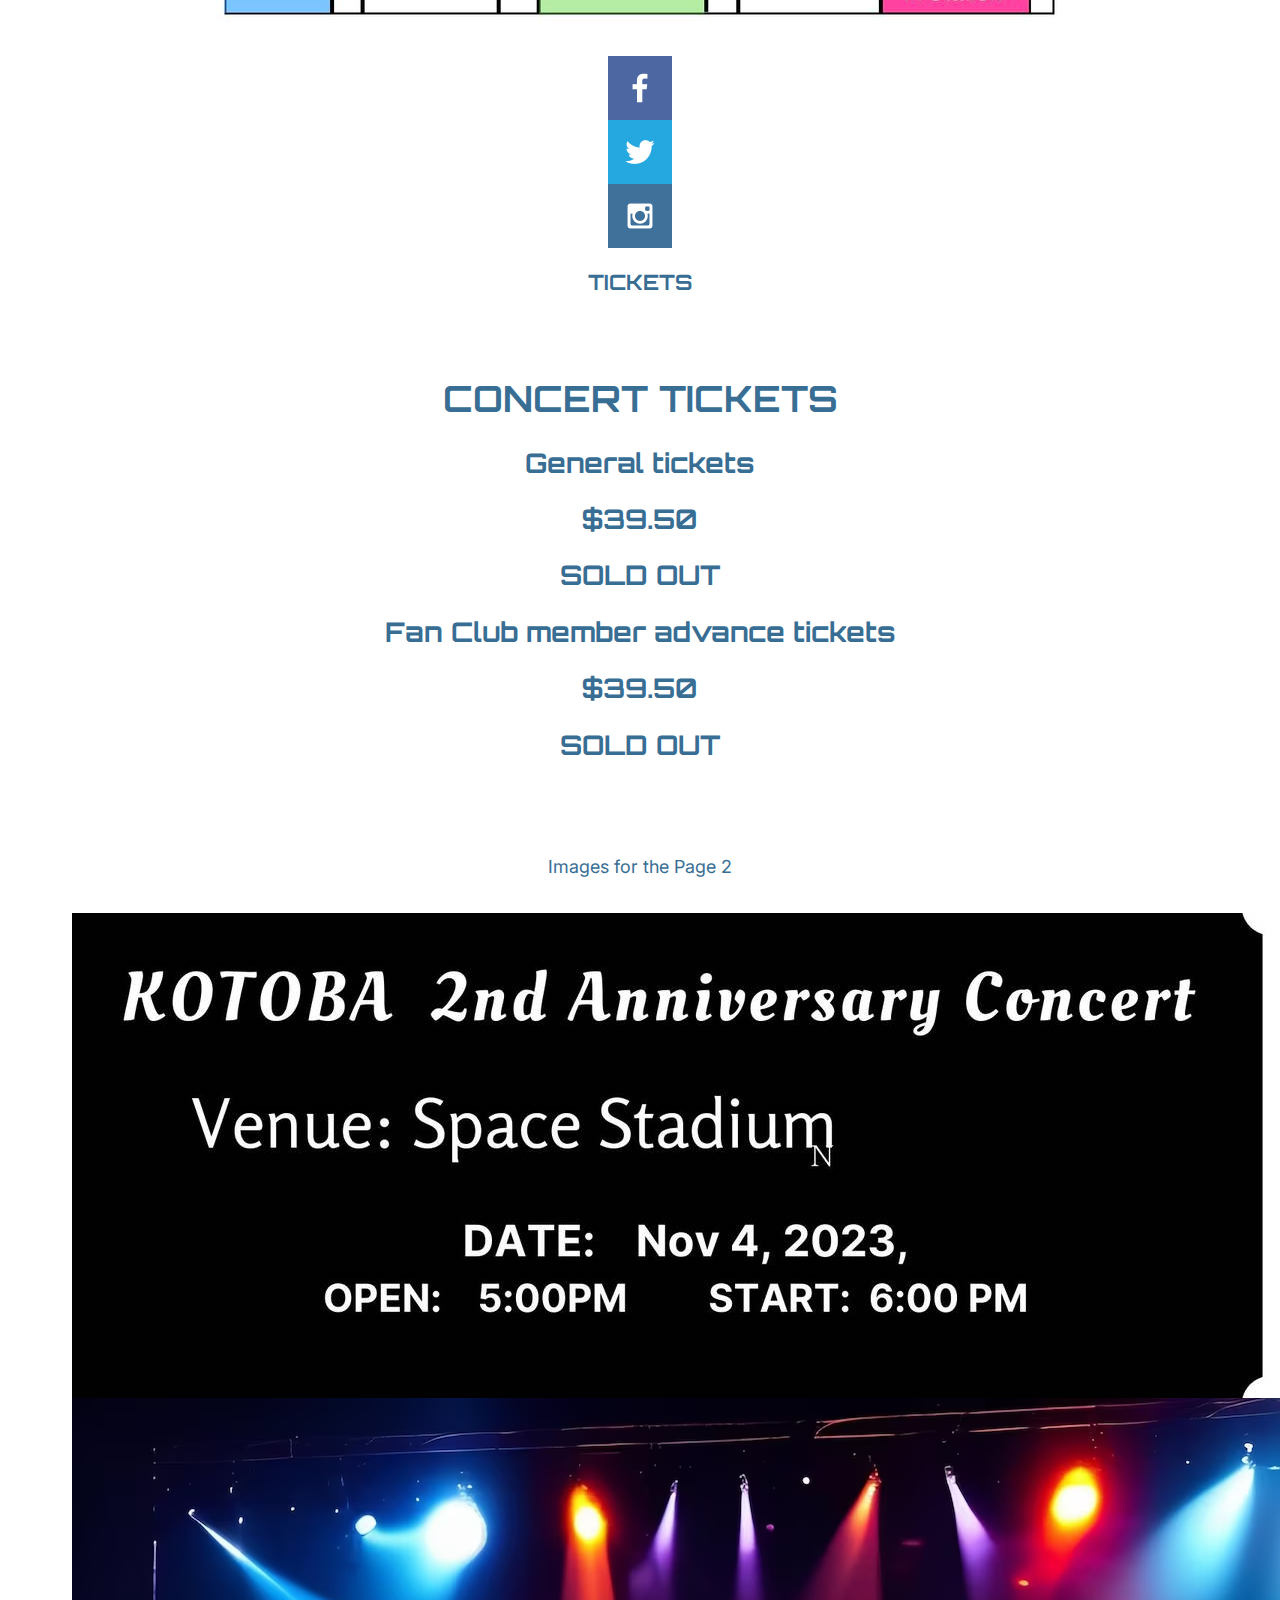
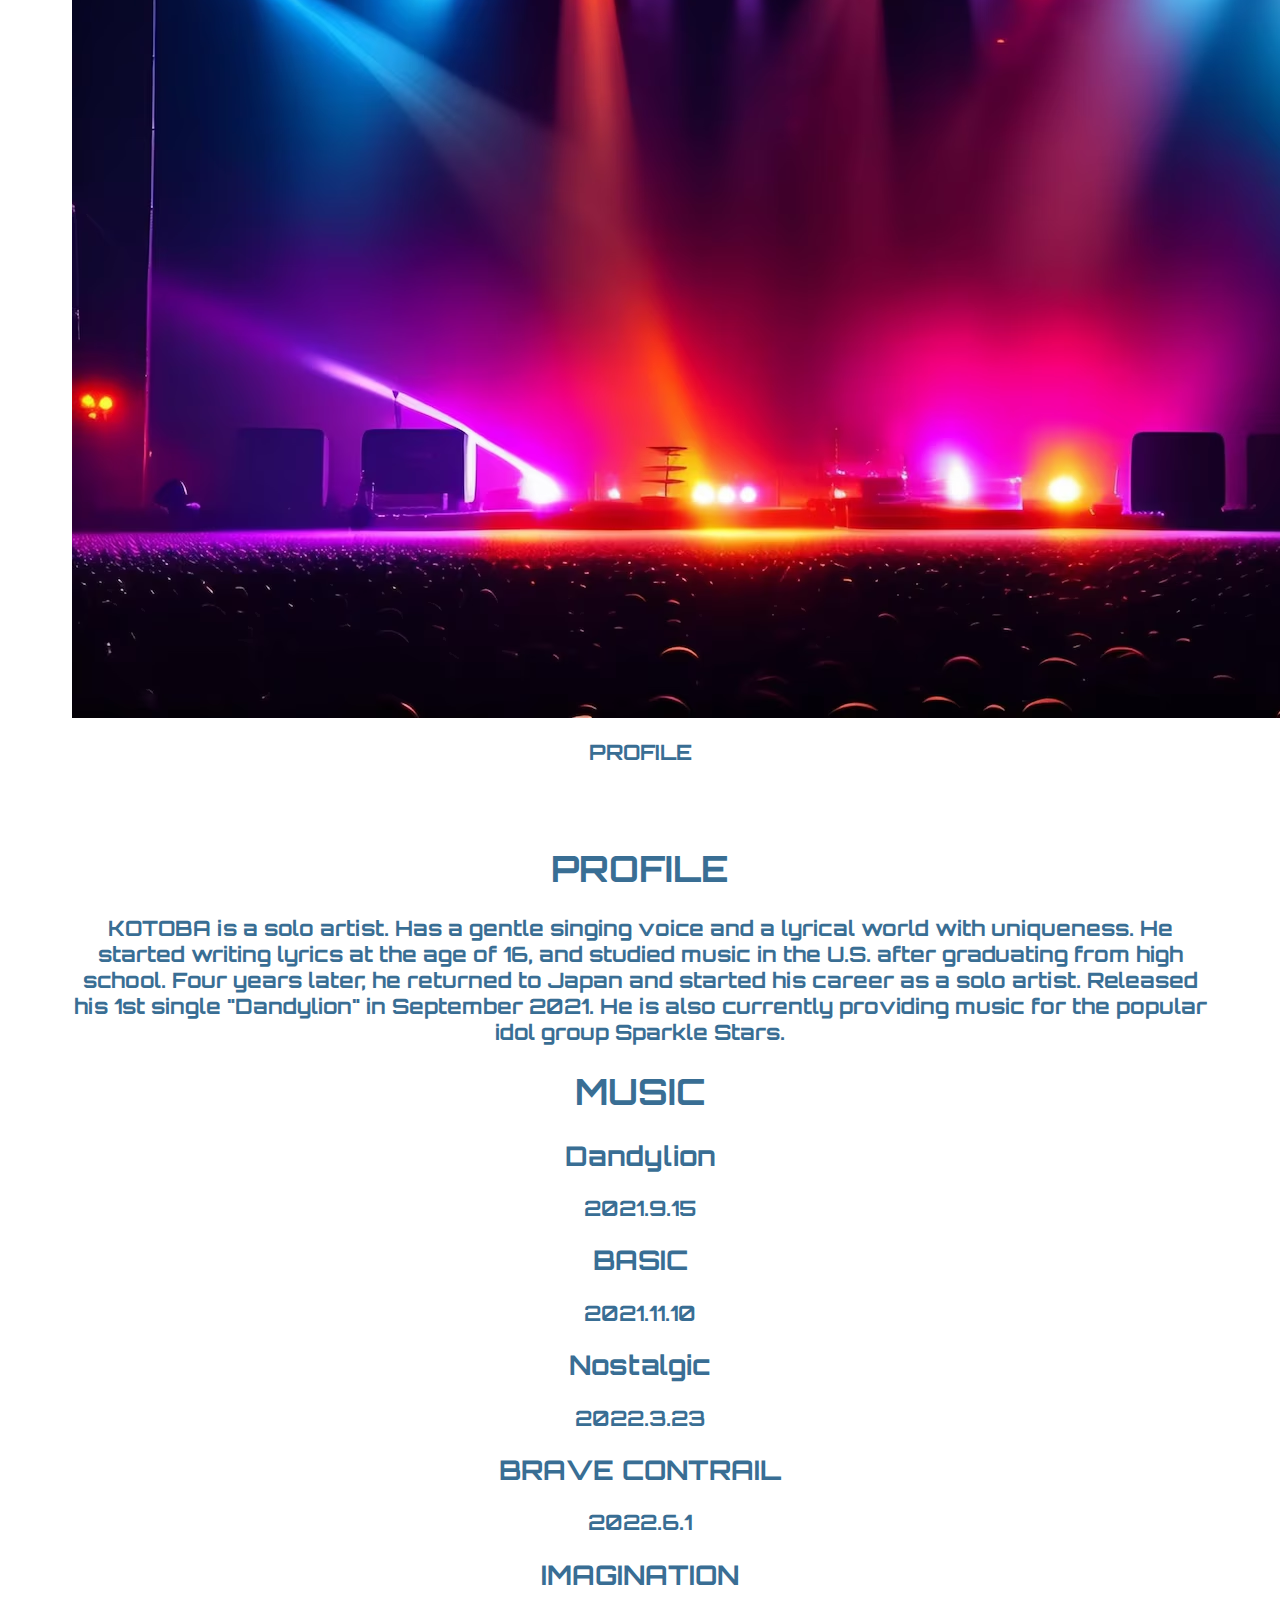
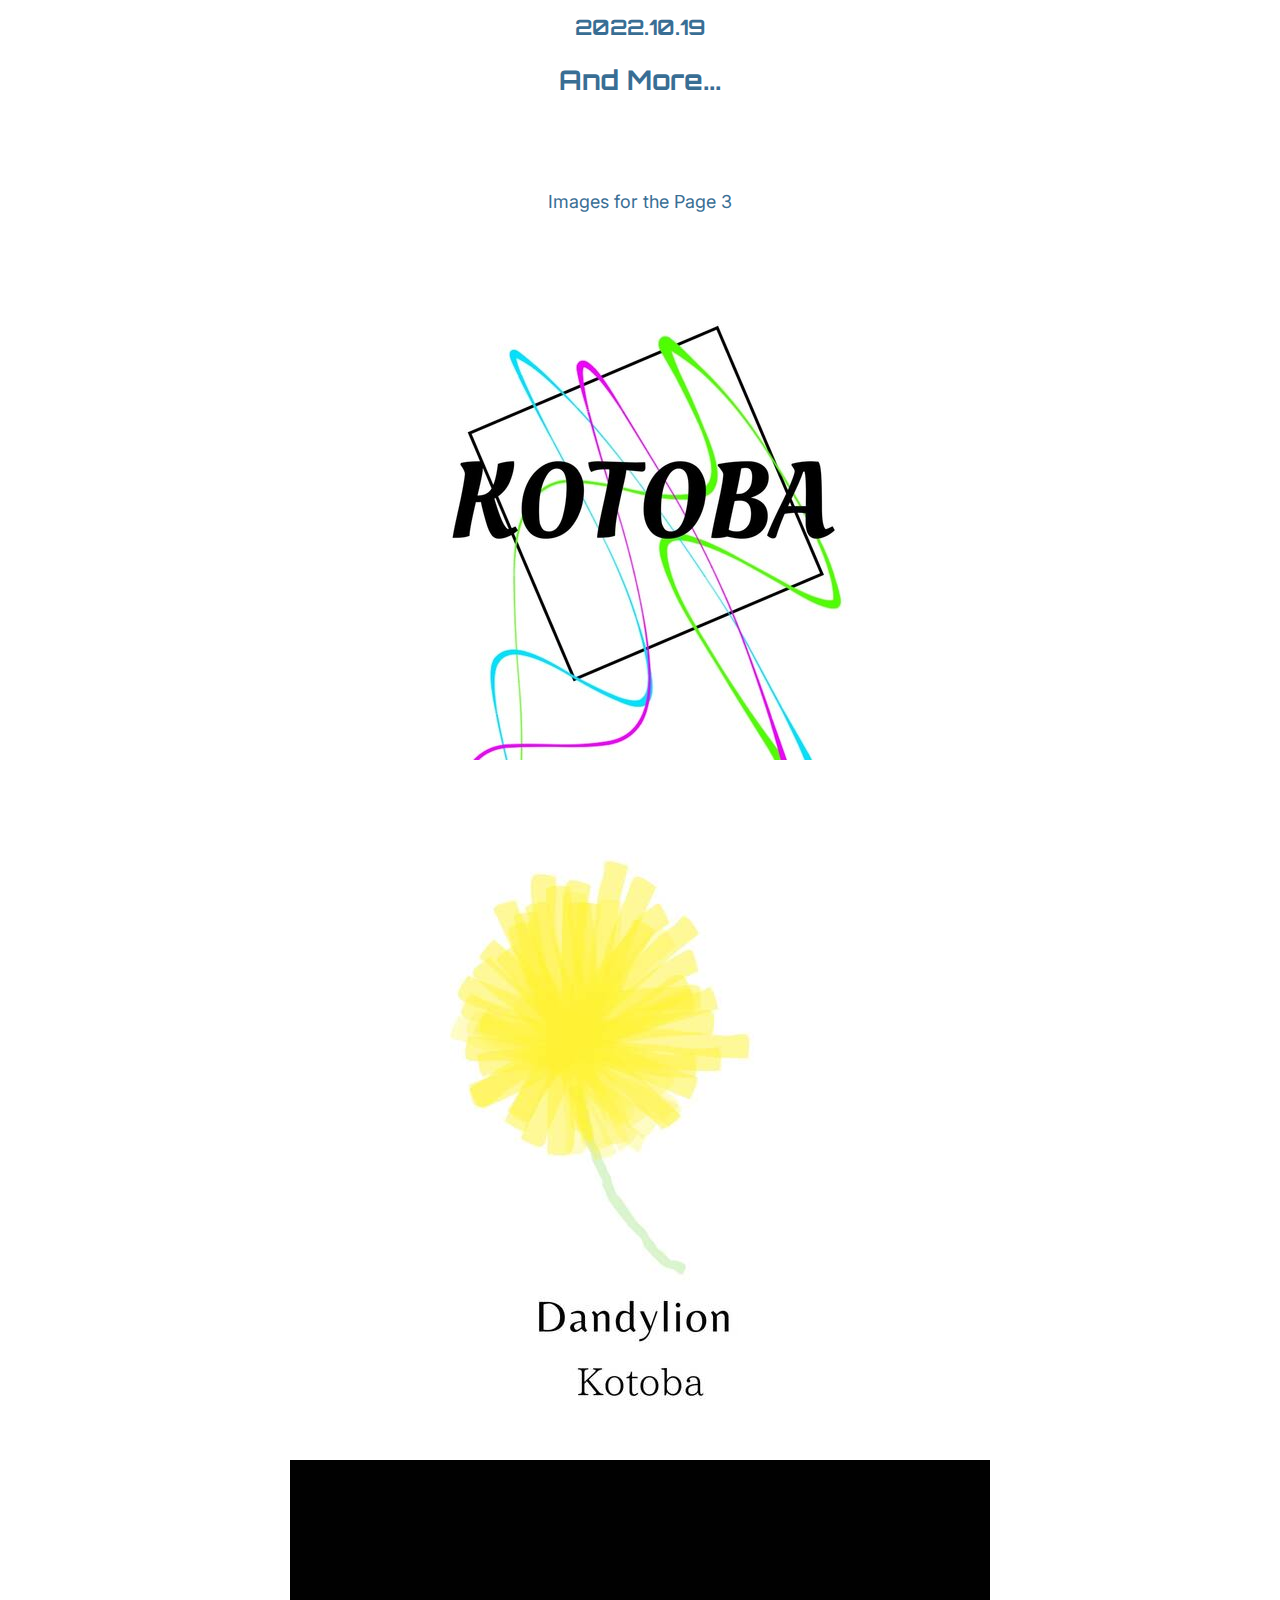
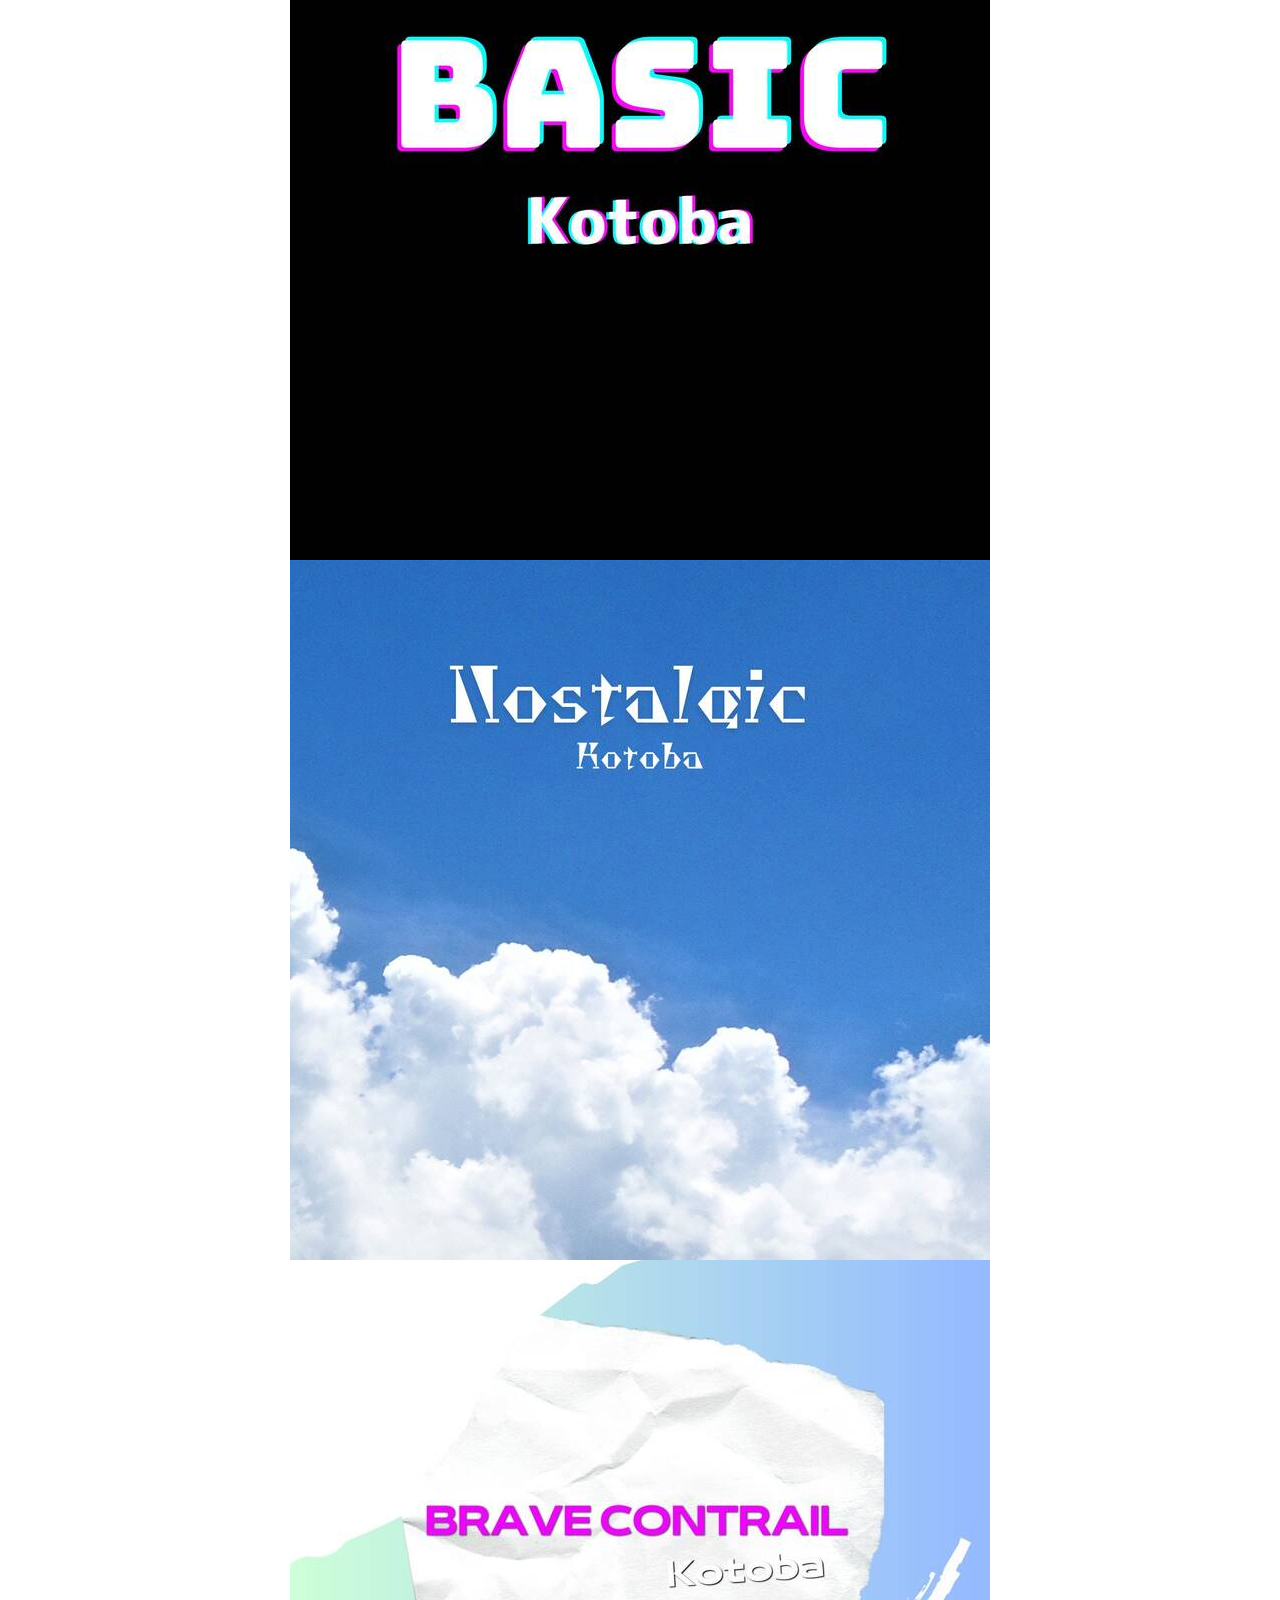
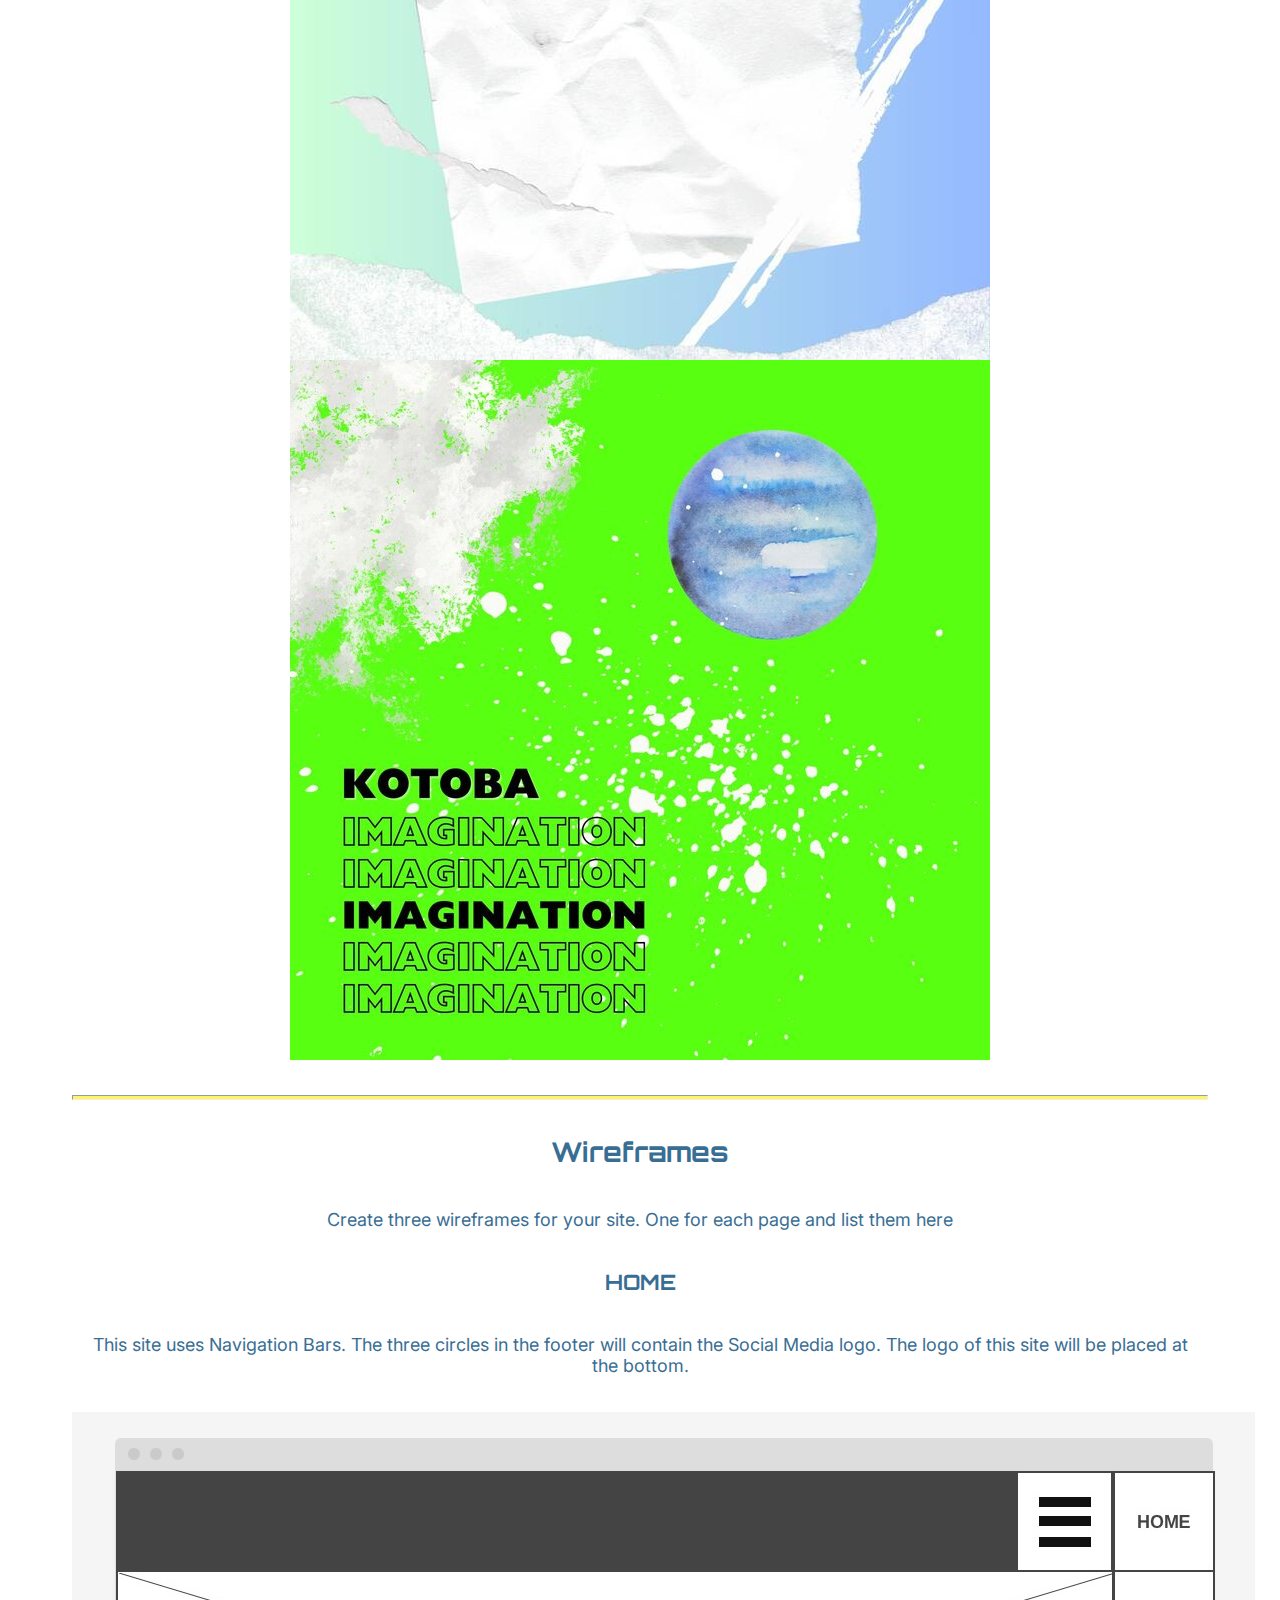
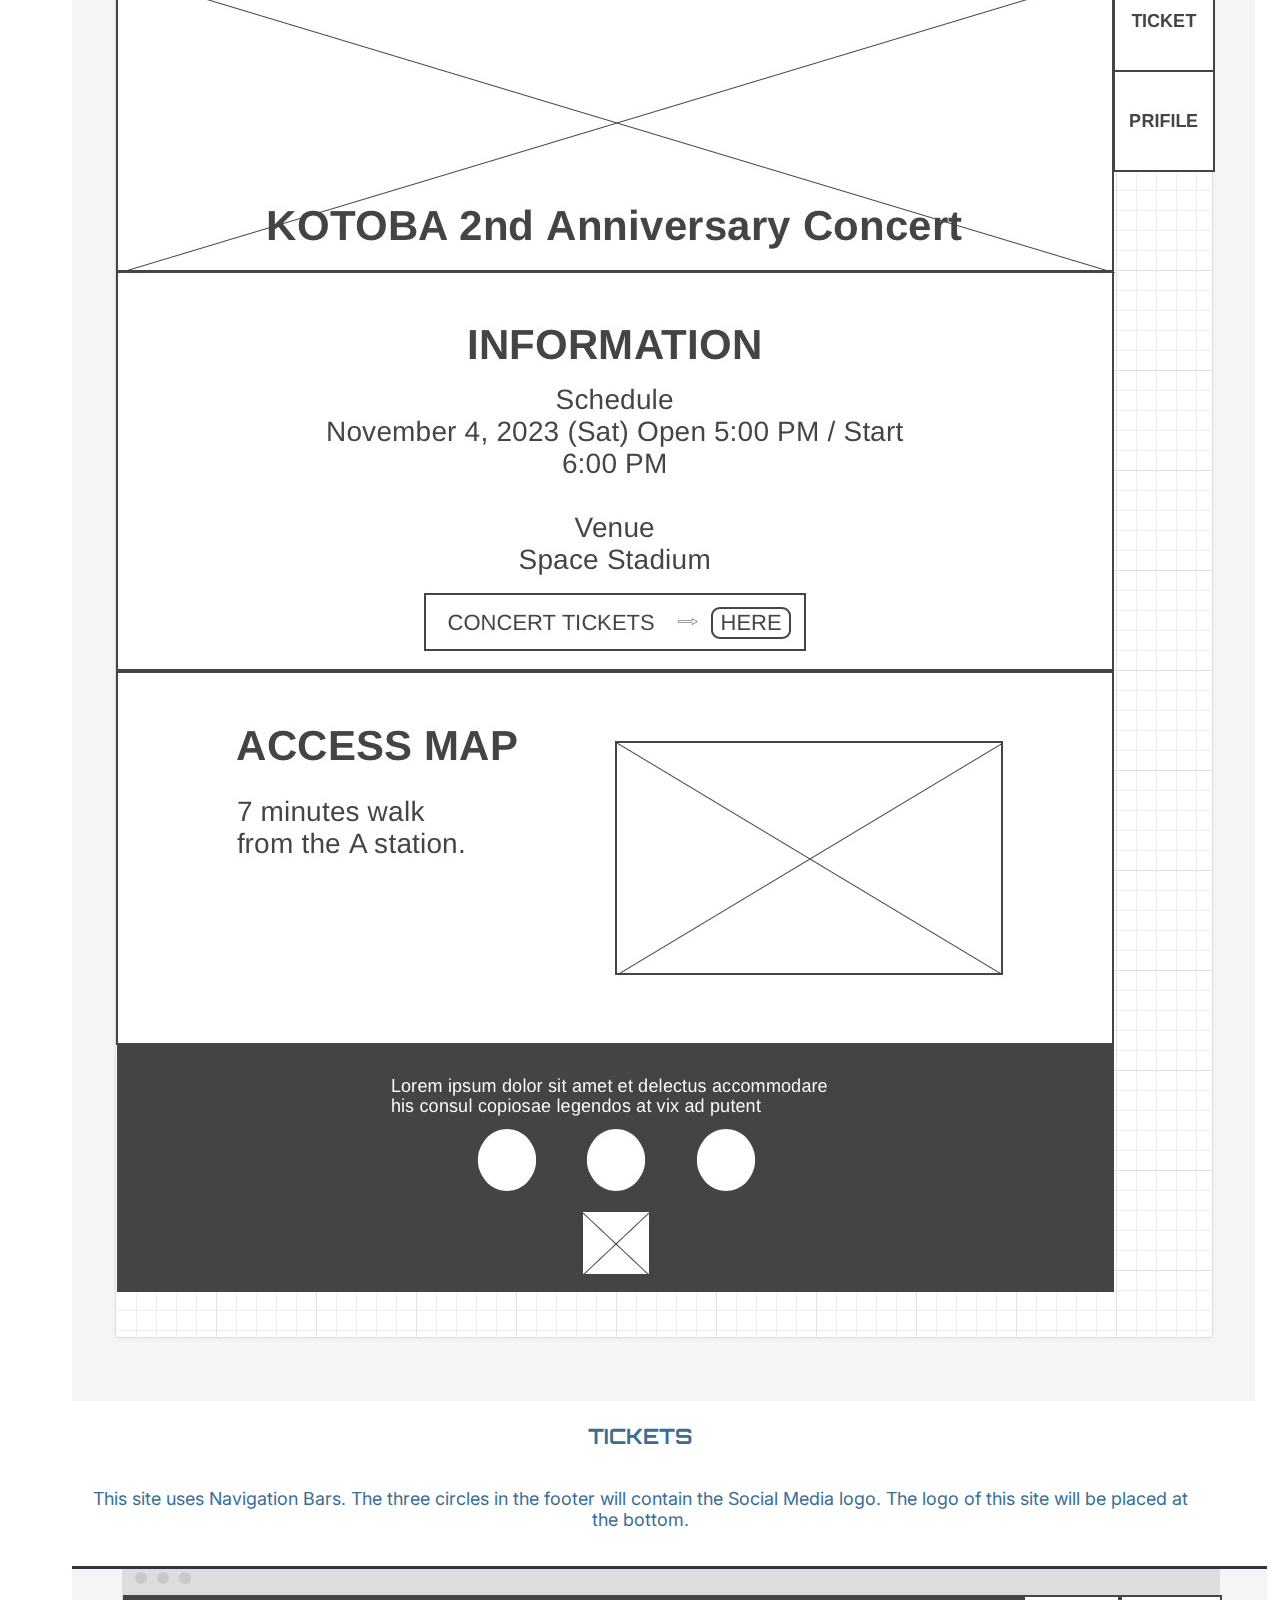
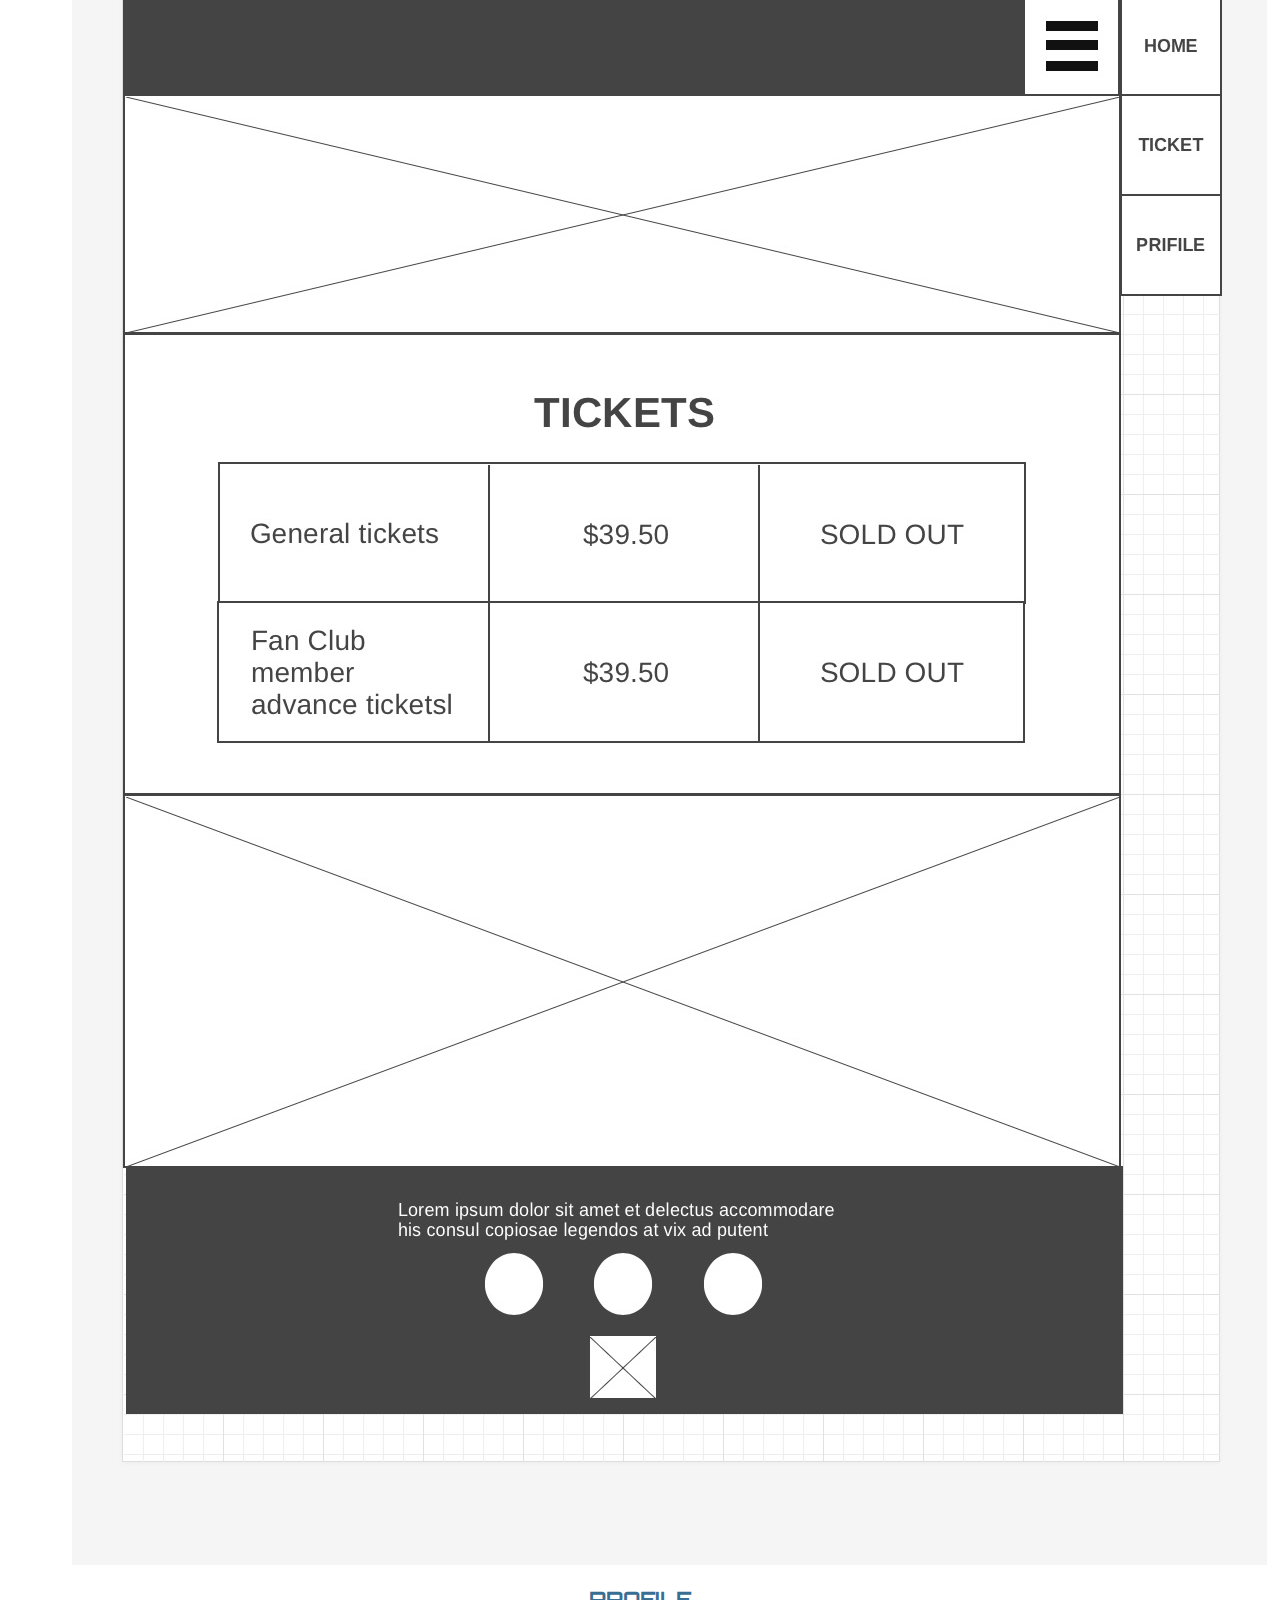
<file: liveconcert/site-plan.html>
<!DOCTYPE html>
<html lang="en-us">
    
  <head>
    <meta charset="utf-8">
    <title>Site Plan</title>
    <link type="text/css" rel="stylesheet" href="styles/site-plan.css">
  </head>

  <body>
    <header>
      <h1>Eimi Miyake Site Plan</h1>
      <h2>FirstName LastName</h2>
      <h2>WDD 130.#B5</h2>
      <!-- In the header above, add the name or your site, your name and class number. For example if you are in section 3 you would put WDD 130.03 -->
    </header>
    <main>

      <!-- ------------------------Steps 2-3------------------------------ -->
      <hr>
      <h2>Overview</h2>
      <h3>Purpose</h3>
      <p>This website will provide information for a fictional artists. It provides ticket, schedule venue details for customers coming to see the concert.</p>  <!-- change this -->


      <h3>Audience</h3>
      <p>Many of the people who visit this site will be interested in the artist or trying to go the concert. 
        I think it is necessary to provide information on how to get to the venue to prepare for the day so that
        they can get there without getting lost. I will use colors that match with artist's logo color. The font will be something that match with artist image.</p>  <!-- change this -->
      <hr>
      <h2>Branding</h2>
      <h3>Website Logo</h3>
      <!-- Replace this with some sort of logo for your site.  A logo can be as simple as the name of your site in a nice font :) -->
      <img src="images/rsz-logo.jpg" alt="Logo image">
      <hr>
      <h2>
        Style Guide
      </h2>

      <!-- ------------------------Steps 4-8------------------------------ -->

      <h3>
        Color Palette
      </h3>
      <!--  The colors you choose for a website are one of the most important decisions you will make. Follow the instructions on the activity in iLearn then return and replace the color codes below with the hex color codes (the 6 digit numbers that show at the bottom of each color) for the colors you have chosen below.  You should have at least 2 colors but do not have to fill in all 4 if you do not need them.  -->

      <!-- Copy and paste the URL to your finished palette below Make sure to paste it into both spots -->
      Palette URL: <a href="https://coolors.co/396e94-e7c24f-a43312-381d2a-aabd8c" target="_blank">https://coolors.co/396e94-e7c24f-a43312-381d2a-aabd8c</a>


      <table class="colors">
        <tr><th>Primary</th><th>Secondary</th><th>Accent 1</th><th>Accent 2</th></tr>
        <!-- Replace the numbers in the boxes below with your hex color codes. Then switch to the site-plan.css file and change your colors there as well. -->
        <tr><td class="primary">#F002FF</td><td class="secondary">#58FF10</td><td class="accent1">#FFF462</td><td class="accent2">#000000</td></tr>
      </table>

      <!-- ------------------------Step 9------------------------------ -->

      <h3>
        Typography
      </h3>
      <!-- Choose a font for your paragraphs (body copy) and headlines. What font(s) have you chosen? Why did you choose what you did?  Make sure to review the list of web safe fonts at W3Schools.org as a starting point.  Think also about which of your colors above you might use for background and font colors. -->

      <h4>
        Heading Font: Orbitron  <!-- change this -->
      </h4>
      <h4>
        Paragraph Font: Inter   <!-- change this -->
      </h4>
      <h3>
        Normal paragraph example
      </h3>
      <p>
        Lorem ipsum dolor sit amet, consectetur adipiscing elit, sed do eiusmod tempor incididunt ut labore et dolore magna aliqua. Ut enim ad minim veniam, quis nostrud exercitation ullamco laboris nisi ut aliquip ex ea commodo consequat. Duis aute irure dolor in reprehenderit in voluptate velit esse cillum dolore eu fugiat nulla pariatur. Excepteur sint occaecat cupidatat non proident, sunt in culpa qui officia deserunt mollit anim id est laborum.
      </p>
      <h3>
        Colored paragraph example
      </h3>
      <p class="colored">
        Lorem ipsum dolor sit amet, consectetur adipiscing elit, sed do eiusmod tempor incididunt ut labore et dolore magna aliqua. Ut enim ad minim veniam, quis nostrud exercitation ullamco laboris nisi ut aliquip ex ea commodo consequat. 
      </p>

      <!-- ------------------------Step 10------------------------------ -->

      <h3>
        Navigation
      </h3>
      <!-- Think about how you want your navigation bar to look. In the site-plan.css file change the colors to your colors to get the look you desire. --> 
      <nav>
        <a href="#">HOME</a>
        <a href="#">TICKETS</a>
        <a href="#">PROFILE</a>
      </nav>
      <hr>
      <h2>
        Site Map
      </h2>
      <div class="sitemap">
        <div class="sm-home">
          HOME
        </div>
        <div class="sm-page2">
          TICKETS <!-- change this -->
        </div>
        <div class="sm-page3">
          PROFILE  <!-- change this -->
        </div>

        <div class="top">
          &nbsp;
        </div>
        <div class="left">
          &nbsp;
        </div>
        <div class="right">
          &nbsp;
        </div>

      </div>

      <!-- --------Content Section -------------- -->
      <hr>
      <h2>
        Content
      </h2>
      <h3>Home page</h3>
      <p>
      <h1>KOTOBA 2nd Anniversary Concert</h1>
      <h1>INFORMATION</h1>
        <h2>Schedule:</h2>
        <h3>November 4, 2023 (Sat) Open 5:00 PM / Start 6:00 PM</h3>
        <h2>Venue:</h2> 
        <h3>Space Stadium</h3>  
     
        
      <h1>CONCERT TICKETS　</h1>
      <h2>→HERE</h2>

      <h1>ACCESS MAP</h1>
      <h3>7 minutes walk from the A station.</h3>

      </p>
      <p>Images for the Home page</p>
        <img src="images/lights.avif" alt="image for homepage">
        <img src="images/rsz_map.jpg" alt="image for homepage">
        <img src="images/facebook.png" alt="image for homepage">
        <img src="images/twitter.png" alt="image for homepage">
        <img src="images/instagram.png" alt="image for homepage">


      </ul>
      <h3>TICKETS</h3>
      <p>
      <h1>CONCERT TICKETS</h1>
      <h2>General tickets</h2>
      <h2>$39.50</h2> 
      <h2>SOLD OUT</h2>
      <h2>Fan Club member advance tickets</h2>
      <h2>$39.50</h2> 
      <h2>SOLD OUT</h2>

      </p>
      <p>Images for the Page 2</p>
        <img src="images/ticket.jpg" alt="image for page">
        <img src="images/lights.avif" alt="image for page">

      </ul>
      <h3>PROFILE</h3>
      <p>
      <h1>PROFILE</h1>
      <h3>KOTOBA is a solo artist.
        Has a gentle singing voice and a lyrical world with uniqueness.
        He started writing lyrics at the age of 16, and studied music in the U.S. after graduating from high school.
        Four years later, he returned to Japan and started his career as a solo artist.
        Released his 1st single "Dandylion" in September 2021.
        He is also currently providing music for the popular idol group Sparkle Stars.</h3>


      <h1>MUSIC</h1>
      <h2>Dandylion</h2>
      <h3>2021.9.15</h3>
      <h2>BASIC</h2>
      <h3>2021.11.10</h3>  
      <h2>Nostalgic</h2>
      <h3>2022.3.23</h3>
      <h2>BRAVE CONTRAIL</h2>
      <h3>2022.6.1</h3>
      <h2>IMAGINATION</h2>
      <h3>2022.10.19</h3>
      <h2>And More...</h2>
      </p>
      <p>Images for the Page 3</p>
        <img src="images/rsz2logo.jpg" alt="image for page3">
        <img src="images/rsz_1song1.jpg" alt="image for page3">
        <img src="images/rsz_2song2.jpg" alt="image for page3">
        <img src="images/rsz_1song3.jpg" alt="image for page3">
        <img src="images/rsz_1song4.jpg" alt="image for page3">
        <img src="images/rsz_song5.jpg" alt="image for page3">
    

      </ul>
      <hr>
      <h2>
        Wireframes
      </h2>
      <p>
        Create three wireframes for your site. One for each page and list them here</p>

      <h3>HOME</h3>
      <p>  
        
      This site uses Navigation Bars.
      The three circles in the footer will contain the Social Media logo.
      The logo of this site will be placed at the bottom.
      </p>
      <img src="images/home.jpeg" alt="HOME page wireframe">

      <h3>TICKETS</h3>
      <p>         
        This site uses Navigation Bars.
        The three circles in the footer will contain the Social Media logo.
        The logo of this site will be placed at the bottom.
      </p>
      <img src="images/ticket.jpeg" alt="TICKETS wireframe">

      <h3>PROFILE</h3>
      <p>         
        This site uses Navigation Bars.
        The three circles in the footer will contain the Social Media logo.
        The logo of this site will be placed at the bottom.
      </p>
      <img src="images/profile.jpeg" alt="PROFILE wireframe">
    </main>
  </body>

</html>
</file>
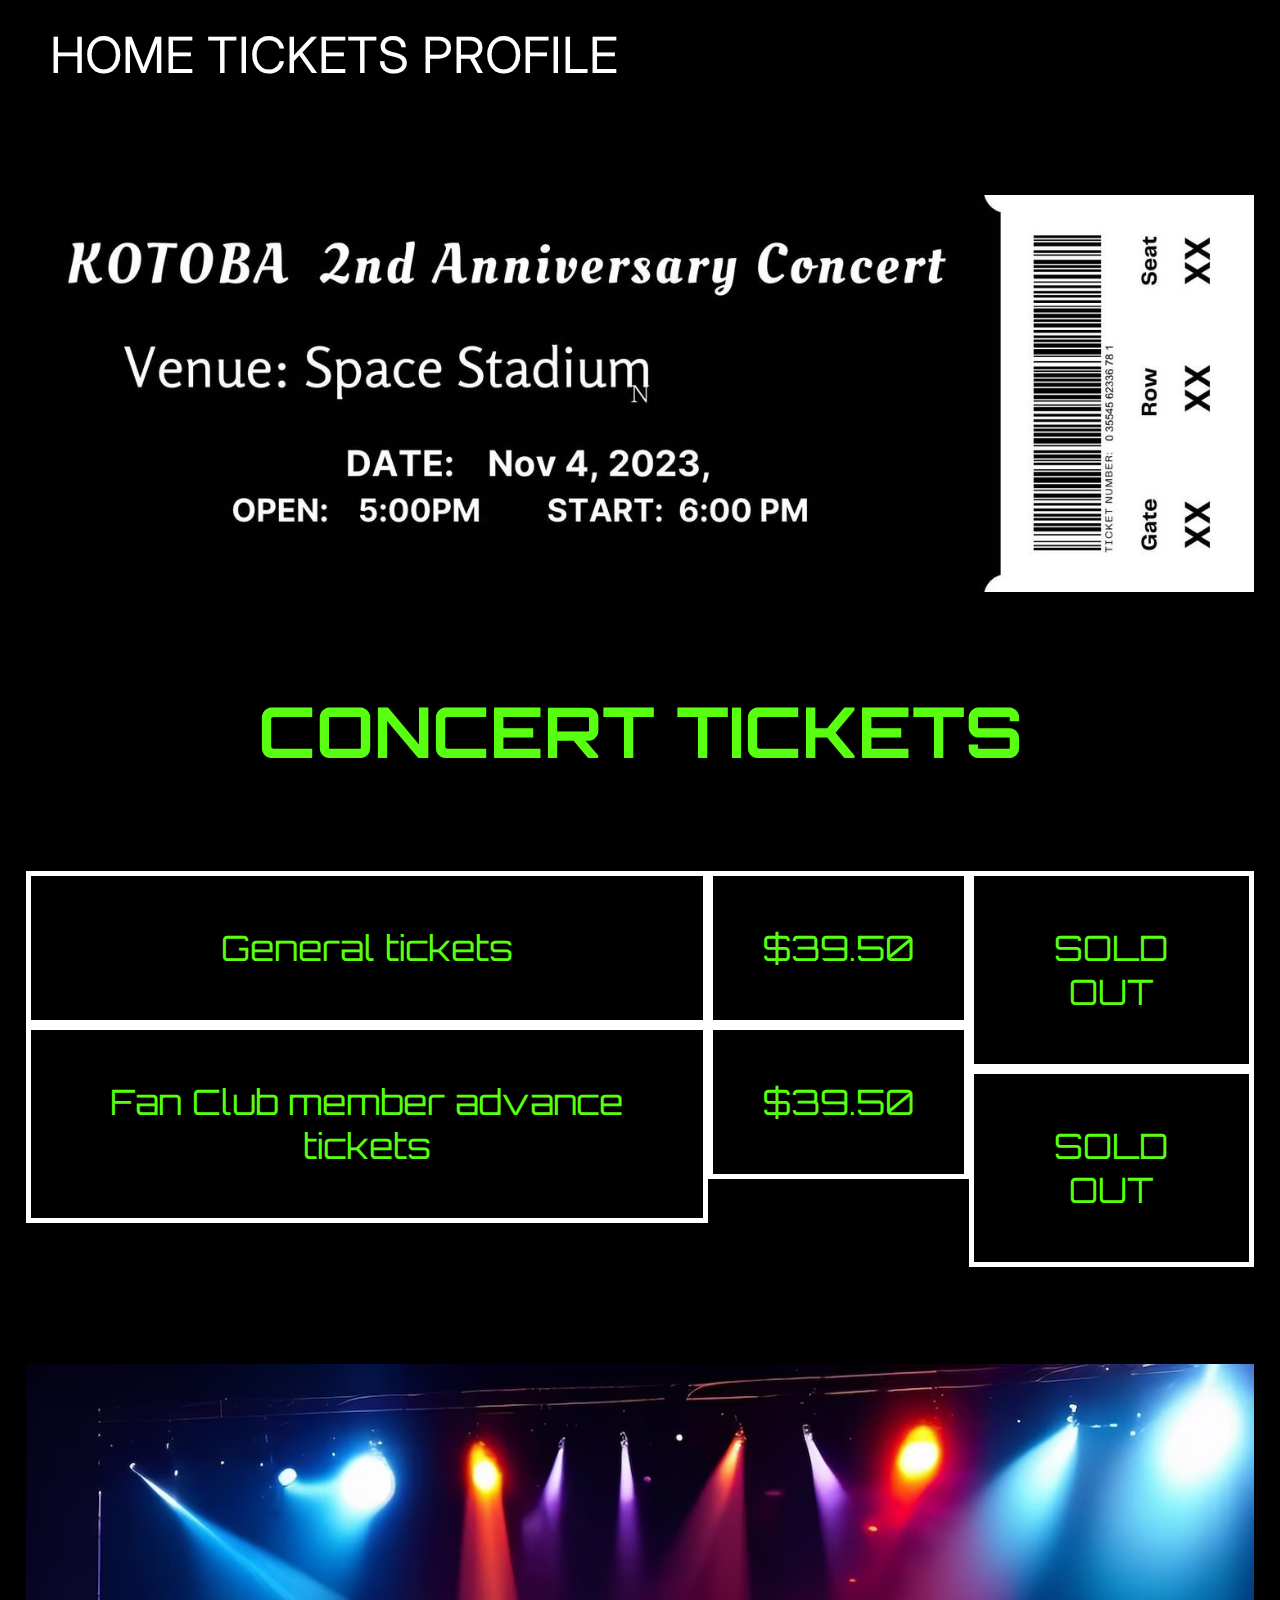
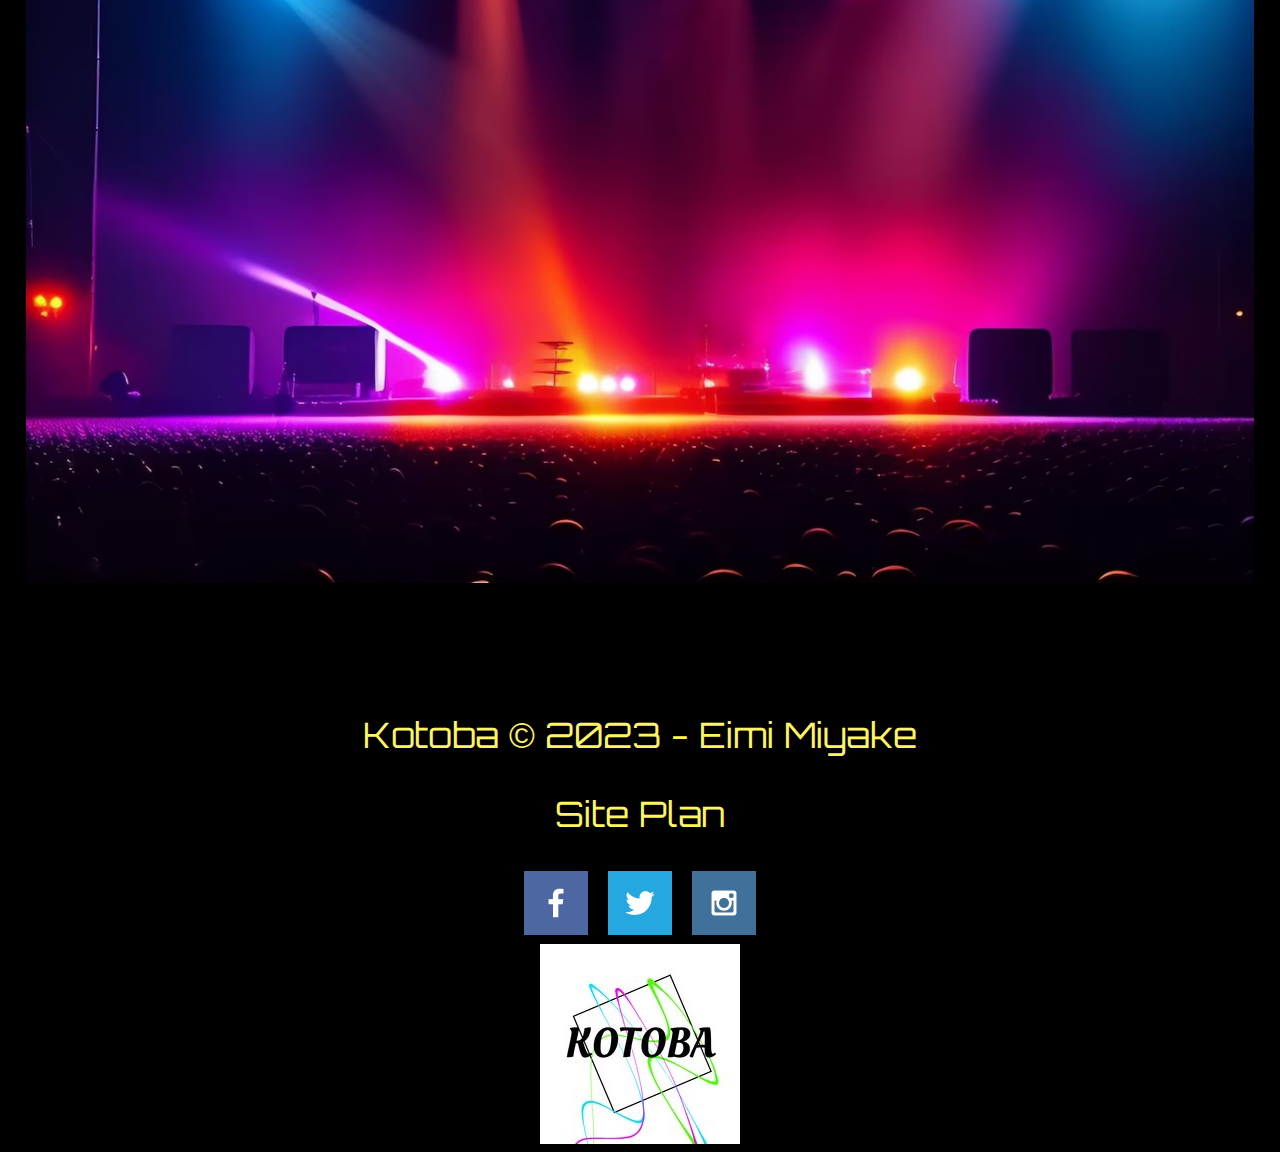
<file: liveconcert/ticket.html>
<!DOCTYPE html>
<html lang="en">
<head>
    <meta charset="UTF-8">
    <meta http-equiv="X-UA-Compatible" content="IE=edge">
    <meta name="viewport" content="width=device-width, initial-scale=1.0">
    <title>HOME</title>
    <link rel="stylesheet" href="styles/style.css">
</head>
<body>
    <header class="menu-items">
        <nav>
            <a class="menu" href="index.html">HOME</a>
            <a class="menu" href="ticket.html">TICKETS</a>
            <a class="menu" href="profile.html">PROFILE</a>
        </nav>
    </header>



<main class="ticket-grid">
    <div class="secondpage">
       <img class="ticket-pic" src="images/ticket.jpg" alt="ticket pic">
    </div>
    <div class="tickets">
        <h1 class="concert-tickets">CONCERT TICKETS</h1>

        <div class="table">
        <div class="list-row">
        <ul>
        <li class="ticket-name">General tickets</li>
        <li class="ticket-name">Fan Club member advance tickets</li>   
        </ul>
        </div>

        <div class="list-row">
        <ul>
        <li class="cost"> $39.50</li>
        <li class="cost">$39.50</li>
        </ul>
        </div>
        <div class="list-row">
        <ul>
        <li class="sold-out">SOLD OUT</li>      
        <li class="sold-out">SOLD OUT</li> 
        </ul>
        </div>
        </div>
        
    </div> 
    <div class="pic-2page">
        <img class="liveconcert-pic-2page"  src="images/lights.avif" alt="live pic">
    </div>
</main>
<footer>
    <p>Kotoba &copy; 2023 - Eimi Miyake</p>
    <p><a class="siteplan" href="site-plan.html">Site Plan</a></p>

    <div class="social">
        <a href="https://facebook.com" target="_blank">
            <img src="images/facebook.png" alt="fb icon">
        </a>
        <a href="https://twitter.com" target="_blank">
            <img src="images/twitter.png" alt="twitter icon">
        </a>
        <a href="https://instagram.com" target="_blank">
            <img src="images/instagram.png" alt="instagram icon">
        </a>
    </div>
    <a id="logo-link" href="index.html">
        <img class="logo" src="images/rsz-logo.jpg" alt="Artist Logo">
    </a>
</footer>
</body>
</html>
</file>
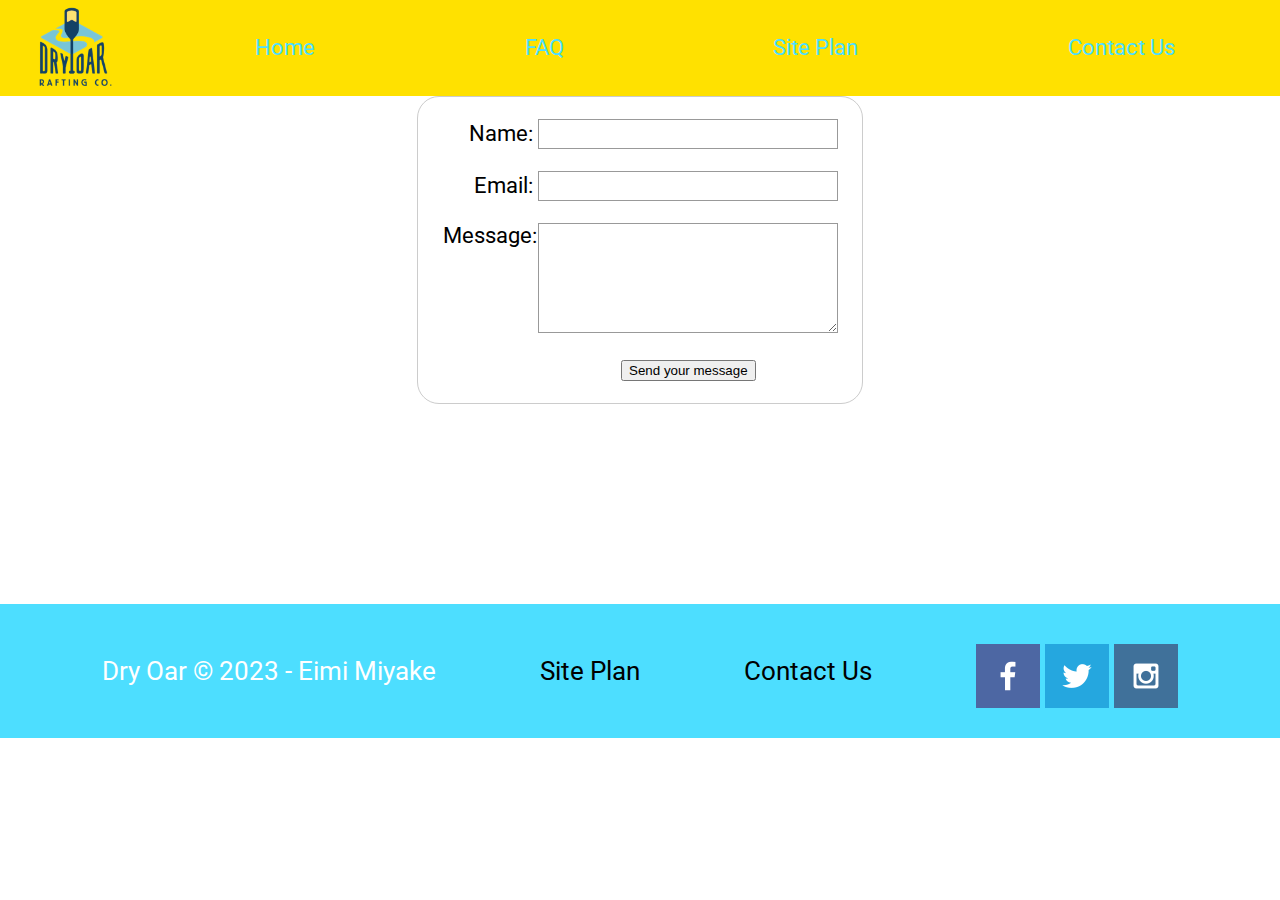
<file: wwr/contactus.html>
<!DOCTYPE html>
<html lang="en">
<head>
    <meta charset="UTF-8">
    <meta http-equiv="X-UA-Compatible" content="IE=edge">
    <meta name="viewport" content="width=device-width, initial-scale=1.0">
    <title>Contact Us</title>
    <link rel="stylesheet" href="styles/style.css">
    <style>
        
    </style>
</head>
<body>
    <div id="content">
    <header>
        <a id="logo_link" href="index.html">
            <img class="logo" src="images/logo.png" alt="Dry Oar Logo">
        </a>
        <nav>
            <a href="index.html">Home</a>
            <a href="questions.html">FAQ</a>
            <a href="site-plan-rafting.html">Site Plan</a>
            <a href="contactus.html">Contact Us</a>
        </nav>
    </header>

    <div id="feedback"></div>
    <form action="/my-handling-form-page" method="post">
        <ul>
          <li>
            <label for="name">Name:</label>
            <input type="text" id="name" name="user_name" />
          </li>
          <li>
            <label for="mail">Email:</label>
            <input type="email" id="mail" name="user_email" />
          </li>
          <li>
            <label for="msg">Message:</label>
            <textarea id="msg" name="user_message"></textarea>
          </li>
          <li class="button">
            <button type="submit">Send your message</button>
          </li>

        </ul>   
      </form>
         

<footer>
    <p>Dry Oar &copy; 2023 - Eimi Miyake</p>
    
    <p><a href="site-plan-rafting.html">Site Plan</a></p>
    <p><a href="contactus.html">Contact Us</a></p>
    <div class="social">
        <a href="https://facebook.com" target="_blank">
            <img src="images/facebook.png" alt="fb icon">
        </a>
        <a href="https://twitter.com" target="_blank">
            <img src="images/twitter.png" alt="twitter icon">
        </a>
        <a href="https://instagram.com" target="_blank">
            <img src="images/instagram.png" alt="instagram icon">
        </a>
    </div>
</footer> 
<script>
    // get the feedback div element so we can do something with it.
    const feedbackElement = document.getElementById('feedback');
    // get the form so we can read what was entered in it.
    const formElement = document.forms[0];
    // add a 'listener' to wait for a submission of our form. When that happens run the code below.
    formElement.addEventListener('submit', function(e) {
        // stop the form from doing the default action.
        e.preventDefault();
        // set the contents of our feedback element to a message letting the user know the form was submitted successfully. Notice that we pull the name that was entered in the form to personalize the message!
        feedbackElement.innerHTML = 'Hello '+ formElement.user_name.value +'! Thank you for your message. We will get back with you as soon as possible!';
        // make the feedback element visible.
        feedbackElement.style.display = "block";
        // add a class to move everything down so our message doesn't cover it.
        document.body.classList.toggle('moveDown');
    });
</script> 
</body>
</html>
</file>
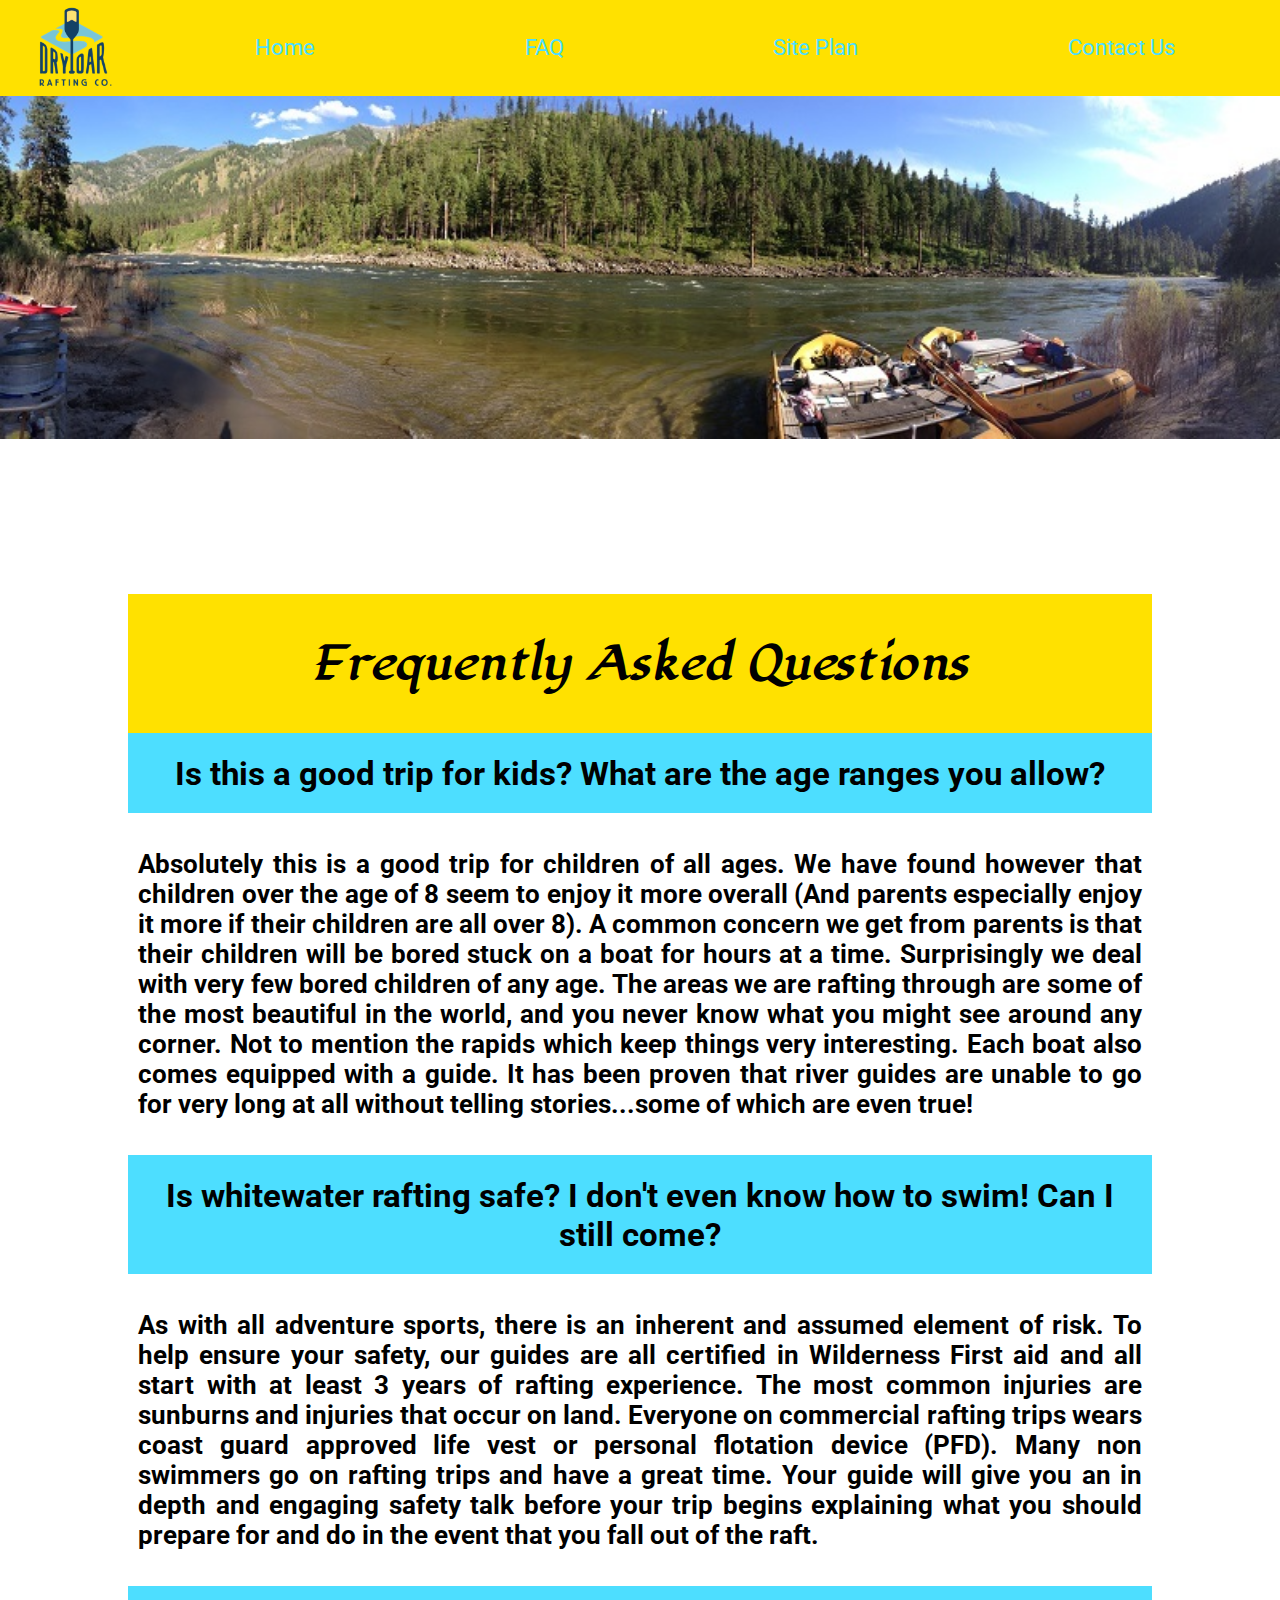
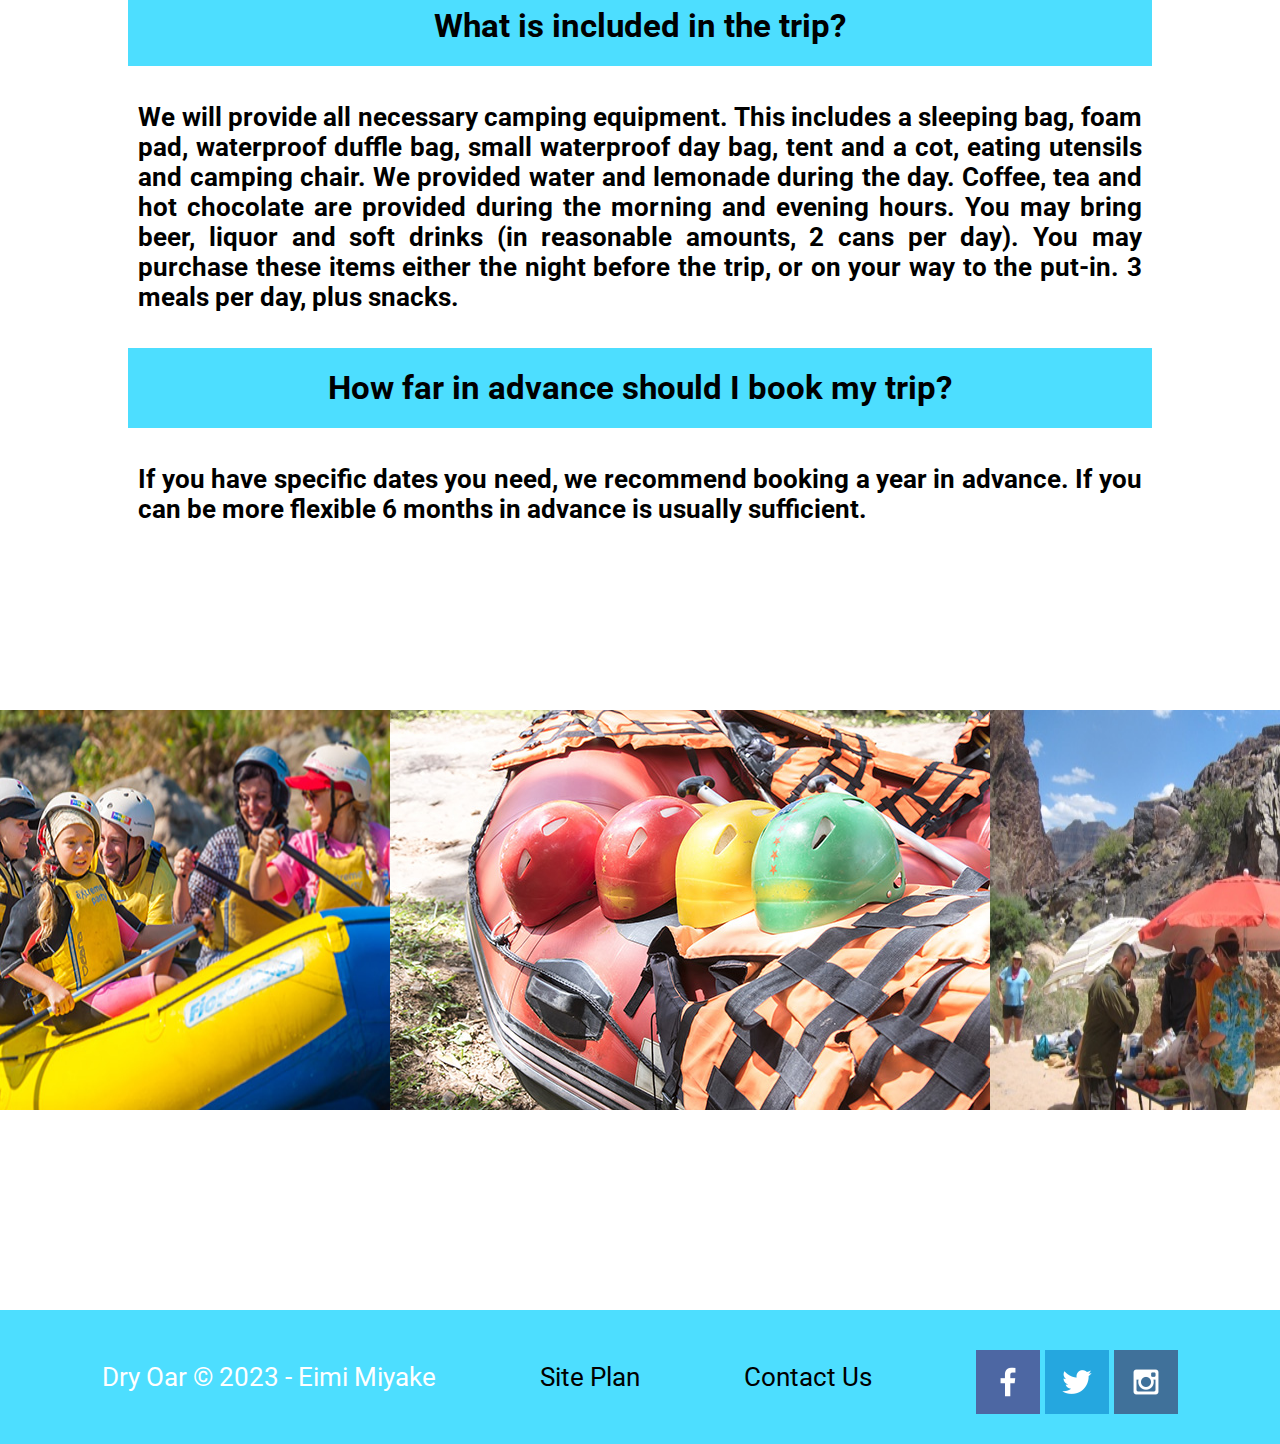
<file: wwr/questions.html>
<!DOCTYPE html>
<html lang="en">
<head>
    <meta charset="UTF-8">
    <meta http-equiv="X-UA-Compatible" content="IE=edge">
    <meta name="viewport" content="width=device-width, initial-scale=1.0">
    <title>FAQ</title>
    
    <link rel="stylesheet" href="styles/style.css">
</head>
<body>
    <div id="content">
    <header>
        <a id="logo_link" href="index.html">
            <img class="logo" src="images/logo.png" alt="Dry Oar Logo">
        </a>
        <nav>
            <a href="index.html">Home</a>
            <a href="questions.html">FAQ</a>
            <a href="site-plan-rafting.html">Site Plan</a>
            <a href="contactus.html">Contact Us</a>
        </nav>
    </header>

 <div id="wide-river">
    <img id="headimg" src="images/river-wide.JPG" alt="wide river">
 </div>

<div class="qa-section">
    <div class="head">
        <h1>Frequently Asked Questions</h1>
    </div>
   
    <div class="q1">
        <h2>Is this a good trip for kids? What are the age ranges you allow?</h2>
    </div>
    <div class="q1answer">
        <h3>Absolutely this is a good trip for children of all ages. We have found however that children over the age of 8 seem to
            enjoy it more overall (And parents especially enjoy it more if their children are all over 8). A common concern we get
            from parents is that their children will be bored stuck on a boat for hours at a time. Surprisingly we deal with very
            few bored children of any age. The areas we are rafting through are some of the most beautiful in the world, and you
            never know what you might see around any corner. Not to mention the rapids which keep things very interesting. Each
            boat also comes equipped with a guide. It has been proven that river guides are unable to go for very long at all
            without telling stories...some of which are even true!</h3>
    </div>

    <div class="q2">
        <h2>Is whitewater rafting safe? I don't even know how to swim! Can I still come?</h2>
    </div>

    <div class="q2answer">
        <h3>As with all adventure sports, there is an inherent and assumed element of risk. To help ensure your safety, our guides
            are all certified in Wilderness First aid and all start with at least 3 years of rafting experience. The most common
            injuries are sunburns and injuries that occur on land. 
            Everyone on commercial rafting trips wears coast guard approved life vest or personal flotation device (PFD). Many non
            swimmers go on rafting trips and have a great time. Your guide will give you an in depth and engaging safety talk before
            your trip begins explaining what you should prepare for and do in the event that you fall out of the raft.</h3>
    </div>

    <div class="q3">
        <h2>What is included in the trip?</h2>
    </div>

    <div class="q3answer">
        <h3>We will provide all necessary camping equipment. This includes a sleeping bag, foam pad, waterproof duffle bag, small
            waterproof day bag, tent and a cot, eating utensils and camping chair. 
            We provided water and lemonade during the day. Coffee, tea and hot chocolate are provided during the morning and evening hours.
            You may bring beer, liquor and soft drinks (in reasonable amounts, 2 cans per day). You may purchase these items either the
            night before the trip, or on your way to the put-in. 3 meals per day, plus snacks.
            </h3>
    </div>

    <div class="q4">
        <h2>How far in advance should I book my trip?
        </h2>
    </div>

    <div class="q4answer">
        <h3>If you have specific dates you need, we recommend booking a year in advance. If you can be more flexible 6 months in advance is usually sufficient.
        </h3>
    </div>

</div>
<div class="q-images">
    <img src="images/rafting7.jpg" alt="kids"><img src="images/rafting22.jpg" alt="tools"><img src="images/lunch.jpg" alt="lunch">
    </div>

</div>
 

<footer>
    <p>Dry Oar &copy; 2023 - Eimi Miyake</p>
    
    <p><a href="site-plan-rafting.html">Site Plan</a></p>
    <p><a href="contactus.html">Contact Us</a></p>
    <div class="social">
        <a href="https://facebook.com" target="_blank">
            <img src="images/facebook.png" alt="fb icon">
        </a>
        <a href="https://twitter.com" target="_blank">
            <img src="images/twitter.png" alt="twitter icon">
        </a>
        <a href="https://instagram.com" target="_blank">
            <img src="images/instagram.png" alt="instagram icon">
        </a>
    </div>
</footer>  
</body>
</html>
</file>
<file: liveconcert/styles/style.css>
@import url('https://fonts.googleapis.com/css2?family=Inter&family=Orbitron&display=swap');
body { 
    background-color:#000000;
    font-family: 'Orbitron',sans-serif;;
    font-size: 35px;
    margin-left: 2%;
    margin-right: 2%;
}
        
.title {
    font-family: 'Inter', sans-serif;
    color: #ffffff;
    font-size: 100px;
    position: absolute;
    bottom: 45%; 
    left: 50%;
    transform: translate(-50%, 50%);
    text-align: center;
    white-space: nowrap;
}
.live {
    width: 100%;
    position: relative;
}

header {
background-color: #000000;
 font-family:'Inter', sans-serif;
 width: 100%;
margin: 2%;
}
.menu-items {
font-size: 50px;
color: #000000;
}
.menu-items a {
color: #ffffff;
}
.menu {
background-color: #000000;
text-decoration: none;
}
.menu:hover {
background-color: #ffe;
color: #000000;
}

.imformation {
text-align: center;
background-color: #000000;
color: #F002FF;
margin-top: 7%;
}

.info-t {
    background-color: #000000;
color: #F002FF;
}
.schedule {
    margin-top: 7%;
    background-color: #000000;
color: #ffffff;
}
.date {
    background-color: #000000;
color: #ffffff;
}
.venue {
    background-color: #000000;
color: #ffffff;
}
.stadium{
    background-color: #000000;
color: #ffffff;
}
.home-tickets {
    margin-top: 7%;
background-color: #000000;
color: #F002FF;
}
.tickets-info {
    text-align: center;
    margin-bottom: 7%;
}

.here {
    color: #F002FF;
    border: 3px solid #F002FF;
    border-radius: 10px;
    text-decoration: none;
    padding: 10px;
    margin-left: 47%;
}

.here:hover {
color: #ffffff;
border: 3px solid #ffffff;

}

.map {
    background-color: #000000;
    color: #58FF10;
    display: flex;
    flex-direction: column;
    align-items: center;
}
.accessmap {
    margin-top: 7%;
    text-align: center;
    background-color: #000000;
    color: #58FF10 ;
}
.map-content {
    display: flex;
    justify-content: center;
    align-items: center;
}
.map-pic {
    margin-top: 7%;
    margin-bottom: 7%;
    width: 1000px;
    height: 670px;
    order: 2; 
}
.acces-p {
    margin-right: 4%;
    flex: 1;
    order: 1;
}

footer {
    text-align: center;
}
.social {
    display: flex;
    justify-content: center;
    width: 100%; 
    margin: auto;
}
.social a {
    margin: 0 10px;
}
.logo {
display: block;
margin: auto;
}
footer p {
    color: #FFF462;

}
footer p:hover{
    color: #ffffff;
}
.siteplan {
    color: #FFF462;
    text-decoration: none;
}
.siteplan:hover {
    color: #ffffff;
}

.ticket-pic {
    width: 100%;
    margin-top: 7%;
}
.tickets {
text-align: center;
color: #58FF10;
margin-top: 7%;
}


li{
    list-style: none;
    }
    
.table{
    display:flex;
    justify-content: center;  
    margin-top: 7%; 
}
    
.table div ul {
    display: table;
    table-layout: fixed;
    margin: 10px 0;
    padding: 0;
    border: 0;
    outline: 0;
    vertical-align: baseline;
}
    
.ticket-name {
    flex-direction: column;
    padding: 50px;
    margin-right: 0;
    border: 5px solid #ffffff;
}

    
.cost{
    flex-direction: column;
    padding: 50px;
    margin-right: 0;
    border: 5px solid #ffffff;
}

.sold-out{
    flex-direction: column;
    padding: 50px;
    margin-right: 0;
    border: 5px solid #ffffff;
    }

   


.liveconcert-pic-2page {
width: 100%;
margin-top: 7%;
margin-bottom: 7%;
}

/* profile page */


.thirdpage {
text-align: center;
}

.artistprofile {
color: #FFF462;
margin-top: 7%;
}

.profile-logo {
    margin-top: 5%;
    width: 25%;
}

.artist-p {
color: #FFF462;
text-align: left;
text-align: justify;
margin: 7%;
}
.music {
    text-align: center;
    color: #ffffff;
    margin-top: 7%;
    margin-bottom: 7%;
}
.about-music {
    display: grid;
    grid-template-columns: repeat(3, 1fr);
    grid-template-rows: auto auto;
    gap: 50px;
    justify-content: center;
    margin-bottom: 7%;
}

.jacket-container {
display: flex;
flex-direction: row;
align-items: center;
/* margin-right: 20px; */
font-size: 22px;
}

.jacket1 {
    width: 250px;
    height: auto;
}
.jacket2 {
    width: 249px;
    height: auto;
border: 0.1px solid #ffffff;
margin-right:1%;
}
.jacket3 {
    width: 250px;
    height: auto;
}
.jacket4 {
    width: 250px;
    height: auto;
}
.jacket5 {
    width: 250px;
    height: auto;
} 

.song1, .song2, .song3, .song4, .song5 {
font-family: 'Inter', sans-serif;
color: #ffffff;
margin-left:10%;
}
.date1, .date2, .date3, .date4, .date5 {
font-family: 'Inter', sans-serif;
color: #ffffff;
margin-left:10%;
}
.andmore {
color: #ffffff;
text-align: left;
margin-top: 50%;
}

.jacket-container img {
    width: 250px;
    height: auto;
    }





@media screen and (max-width: 900px) {
    body {
        font-size: 16px;
    }
    header .menu-items {
    font-size: 20px;
    display: flex;
    }
    header .menu-items a {
        text-decoration: none;
        color: #ffffff; 
    }

/* profile page */
    .profile-logo {
        width: 50%; 
    }

    .about-music {
        grid-template-columns: 1fr; 
    }

    .jacket-container {
        flex-direction: column; 
        align-items: center;
    }

    .jacket1, .jacket2, .jacket3, .jacket4, .jacket5 {
        width: 100%; 
        height: auto; 
        text-align: center;
    }

    .song1, .song2, .song3, .song4, .song5 {
    text-align: center;
    }
    .date1, .date2, .date3, .date4, .date5 {
    text-align: center;
    }

    .andmore {
        margin-top: 5%;
    }
    /* ticket page */
    .home-grid, .imformation, .home-tickets, .map {
        margin-left: 5%;
        margin-right: 5%;
    }
    .map-content {
        flex-direction: column;
    }
    .map-pic {
        width: 100%;
        height: auto;
        order: 1;
    }
    .acces-p {
        order: 2; 
        margin-right: 0;
    }

    .ticket-grid, .secondpage, .tickets, .pic-2page {
        margin-left: 5%;
        margin-right: 5%;
    }

    .ticket-pic {
        width: 100%; 
        height: auto; 
    }

    .table {
        flex-direction: column; 
    }

    /* footer */
    .social img {
        width: 30px;
        height: 30px;
    }
    .logo {
    width: 50px;
    height: 50px;
    }

     /* home page */
    .title {
    font-size: 24px;
    position: relative; 
    bottom: auto;
    left: auto; 
    transform: none; 
    white-space: normal; 
    text-align: left; 
    }
.here {
    text-align: center;
}
}
</file>
<file: positioning/positionstyles.css>
/* CSS - Name: "positionstyles.css" */
/* Activity 1 styles */
.content1 {
  /* This is the parent of the activity 1 boxes. */
     display: grid;
     grid-template-columns: 1fr 1fr;
     justify-items: center;
     gap: 20px;
 }

.red1 { 
  width: 100%; 
  height: 100px; 
  background-color: red;
  grid-column: 1/3; 

} 
.green1 {
  width: 200px; 
  height: 200px; 
  background-color: green; 

} 
.yellow1 {
  width: 200px; 
  height: 200px; 
  background-color: gold; 
} 
.blue1 {
  width: 100%; 
  height: 100px; 
  background-color: blue; 
  grid-column: 1/3;
} 
/* Activity 2 styles */ 
.content2 {
  /* This is the parent of the activity 2 boxes. */
  display:grid;
  grid-template-columns: 50px 50px 50px 50px 50px; 

}
.red2 {
  width: 100px; 
  height: 100px; 
  background-color: red; 
  grid-row-start: 1;
  grid-column-start: 1;
  grid-row-end: span 2;
} 
.green2 { 
  width: 100px; 
  height: 100px; 
  background-color: green;
  grid-row-start: 2;
  grid-column-start: 2;
  grid-row-end: span 2;
} 
.yellow2 {
  width: 100px; 
  height: 100px; 
  background-color: gold;
  grid-row-start: 3;
  grid-column-start: 3;
  grid-row-end: span 2;
} 
.blue2 {
  width: 100px; 
  height: 100px; 
  background-color: blue;
  grid-row-start: 4; 
  grid-column-start: 4;
  grid-row-end: span 2;
} 
/* Activity 3 styles */ 
.content3 {
  /* This is the parent of the activity 3 boxes. */
  display: grid;
  grid-template-columns: 1fr 1fr;
  grid-column-gap: 100px;
}
.red3 {
  width: 100%; 
  height: 100px; 
  background-color: red;
  grid-column: 1/3;
} 
.green3 {
  width: 100%; 
  height: 200px; 
  background-color: green;
}
.yellow3 {
  width: 100%; 
  height: 200px; 
  background-color: gold;
} 
.blue3 {
  width: 100%;
  height: 100px; 
  background-color: blue; 
  grid-column: 1/3;
} 
 /* Activity 4 styles */ 
 .content4 {
  /* This is the parent of the activity 4 boxes. */
  height: 400px;
  display: grid;
  grid-template-columns: 1fr 1fr
}
.red4 {
width: 100%; 
height: 100%; 
background-color: red;
grid-row: 1/4;
}
.green4 {
width: 100%; 
height: 150px;
background-color: green; 
} 
.yellow4 {
width: 100%; 
height: 150px; 
background-color: gold; 
} 
.blue4 {
width: 100%; 
height: 150px; 
background-color: blue; 
} 
/* Activity 5 styles */ 
.content5 {
  /* This is the parent of the activity 5 boxes. */
   height: 400px;
   height: 650px;
   width: 800px;
}
.red5 { 
width: 100%; 
height: 100px; 
background-color: red; 
} 
.green5 {  
width: 200px; 
height: 200px; 
background-color: green;
float: left; 
} 

.yellow5 {
width: 100%;
height: 250px; 
background-color: gold;
} 
.blue5 {
width: 100%; 
height: 100px; 
background-color: blue; 
} 
/* Activity 6 styles */ 
.content6 {
  /* This is the parent of the activity 6 boxes. */
  display: grid;
  grid-template-columns: 100px 100px 100px 100px 100px 100px;
  grid-template-rows: 100px 100px 100px 100px 100px 100px;
}
.red6 {
width: 400px; 
height: 200px; 
background-color: red; 
grid-column: 1/5 ;
grid-row: 1/2;
z-index:1;
} 
.green6 {
width: 200px; 
height: 200px; 
background-color: green; 
grid-column: 1/2;
grid-row: 5/7;
z-index:3;
} 
.yellow6 {
width: 200px; 
height: 400px; 
background-color: gold; 
grid-column: 5/7;
grid-row: 3/7;
z-index:4;
} 
.blue6 {
width: 400px; 
height: 400px; 
background-color: blue; 
grid-column: 2/6;
grid-row: 2/6;
z-index: 2;
}



/* Do not make any changes below here */
.activity {
width: 70%; 
margin: 20px auto; 
font-family: Arial, sans-serif; 
border: 1px solid black; 
padding: 10px; 
clear:both; 
overflow: auto;
} 

.hint {
border: 1px solid grey;
background: #e0e0e0;
padding: .5em;
position: relative;
margin: 1em 0;
}
.hint h3 {
margin: 0;
}
.hint:hover {
background: #d0d0d0;
}
.hint > div {
display: none;
}

.hint input[type=checkbox] {
position: absolute;
width: 100%;
height: 100%;
opacity: 0;
z-index: 1;
cursor: pointer;
}

.hint input[type=checkbox]:checked ~ div {
display: block;
}

.hint i {
position: absolute;
transform: translate(-6px, 0);
margin-top: 16px;
right: 10px;
top: -3px;
}
.hint i:before, .hint i:after {
content: "";
position: absolute;
background-color: black;
width: 3px;
height: 9px;
}
.hint i:before {
transform: translate(2px, 0) rotate(45deg);
}
.hint i:after {
transform: translate(-2px, 0) rotate(-45deg);
}

.hint input[type=checkbox]:checked ~ i:before {
transform: translate(-2px, 0) rotate(45deg);
}
.hint input[type=checkbox]:checked ~ i:after {
transform: translate(2px, 0) rotate(-45deg);
}
.hint a {
position: relative;
z-index: 1;
}
</file>
<file: wwr/styles/style.css>
@import url('https://fonts.googleapis.com/css2?family=Lugrasimo&family=Roboto:wght@500&display=swap');
body { 
    background-color: #ffe100;  
    font-family: 'Roboto', sans-serif;
    font-size: 22px;
    margin: 0;
    padding: 0;
}
h2 {
    margin: 0;
}
head {
    font-family:'Lugrasimo', cursive; 
}
.home-title {
    color: #ff8a60;
    font-family: 'Lugrasimo','Roboto', sans-serif;
    font-size: 2em;
    margin-top: 10px;
}
div {
    max-width: 1600px;
}
div {
    text-align: center;
}
#content {
    margin: 0 auto;
}
nav a {
    text-decoration: none;
    color: #4ddeff;
    text-align: center;
    padding: 35px;
}
#hero-msg h1 {
    text-align: center;
}
#hero-msg h4 {
    text-align: center;
}
.button-box {
    text-align: center;
}
main section {
    text-align: center;
}
#background {
    height: 725px;
}
body {
    background-color: #ffffff;
}
header {
    background-color: #ffe100;
}
nav a:hover {
    background-color:#ffffff;
    color:#4ddeff ;
}
h4 {
    color: #ff8a60
}
.book {
    background-color: #ffffff;
    color:#4ddeff ;
    text-decoration: none;
    font-family: 'Noto Serif', 'Roboto', sans-serif;
    font-size: 18px;
    padding: 15px 30px;
    margin-top: 50px;
    border-radius: 5px;
} 
.join {
    background-color: #ffe100;
    color:#4ddeff;
    text-decoration: none;
    font-family: 'Noto Serif', 'Roboto', sans-serif;
    font-size: 18px;
    padding: 15px 30px;
    margin-top: 50px;
    border-radius: 5px;
}
.book:hover {
    background-color: #4ddeff;
    color: #ffffff;
}
.join:hover {
    background-color: #ffe;
    color: #4ddeff;
}
#background {
    background-color: #ffe100 ;
    grid-column: 1/11;
    grid-row: 4/9;
}
.icon {
    padding-top: 10px;
}
.msg {
    background-color: #ffe100 ;
    line-height: 1.5em;
    padding: 35px;
    grid-column: 6/10;
    grid-row: 6/7;
    box-shadow: 5px 5px 10px #000000;
}
.msg h2 {
    color: black;
}
.msg p {
    color: black;
    font-family: 'Noto Serif', 'Roboto', sans-serif;
    font-size: .8em;
    padding-bottom: 15px;
}
.card-img {
    border: 10px solid #ff8a60;
    width: 100%;
    transition: transform .5s;
    box-shadow: 5px 5px 10px #9c9c9c;
}
.card-img:hover {
    opacity: .6;
    transform: scale(1.1);
}
main section img {
    box-sizing: border-box;
}
.rivers-card {
    margin: 200px 0;
    grid-column: 2/4;
    grid-row: 2/3;
}
.camping-card {
    margin: 200px 0;
    grid-column: 5/7;
    grid-row: 2/3;
}
.rapids-card {
    margin: 200px 0;
    grid-column: 8/10;
    grid-row: 2/3;
}
footer {
    background-color: #4ddeff;
    color: #ffffff;
    padding: 25px 50px;
    margin-top: 200px;
    display: flex;
    justify-content: space-around;
    align-items: center;
}
footer a {
    color: black;
    text-decoration: none;
}
footer a:hover {
    color: white;
}
footer .social img {
    padding-top: 15px;
}
.logo {
    width: 80px;
}
.icon {
    width: 80px;
}
#hero-img {
    width: 100%;
}
#logo_link {
    padding-top: 5px;
    justify-self: center;
    align-self: center;
}
footer p {
    font-size: 1.2em;
}
footer p a:hover {
    text-decoration: underline;
}
header {
    display: grid;
    grid-template-columns: 150px auto;
}
nav {
    display: flex;
    justify-content: space-around;
}
#hero {
    display: grid;
    grid-template-columns: 1fr 3fr 1fr;
    margin-top: -100px;
}

#hero-box {
    grid-column: 1/4;
    grid-row: 1/3;
    z-index: -1;
}
.home-grid {
    display: grid;
    grid-template-columns: 1fr 1fr 1fr 1fr 1fr 1fr 1fr 1fr 1fr 1fr;
}
#hero-msg {
    grid-column: 2/3;
    grid-row: 1/2;
    margin-top: 100px;
}  
.mountains {
    width: 100%;
    grid-column: 2/7;
    grid-row: 5/8;
    box-shadow: 5px 5px 10px #000000;
}

@media screen and (max-width: 900px) {
    #hero, .home-grid {
        display: block;
        height: auto;
    }
    nav, footer {
        flex-direction: column;
    }
    nav a {
        display: block;
        padding: 15px;
    }
    #hero {
        margin-top: 0;
    }
    #hero-msg {
        margin-top: 0;
    }
    #hero-msg h4 {
        display: none;
    }
    .home-title {
        font-size: 25px;
        color: #6f7364;
    }
    .rivers-card, .camping-card, .rapids-card { 
        margin: 50px auto;
        width: 60%;
    }
    #background {
        display: none;
    }
    .mountains, .msg {
        width: 80%;
        display: block;
        margin: 0 auto;
    }
    footer {
        margin-top: 25px;
    }
}



/* Start of the new page in CSS. */

#wide-river img {
    width: 100%;
}

.qa-section {
    text-align: center;
    margin-top: 150px;
    margin-bottom:150px;
    border: #ffffff;
    margin-left: 10%;
    margin-right: 10%;
}

.head {
    height: 100%;
    background-color: #ffe100 ;
    text-align: center;
    padding: 1%;
    font-family: 'Lugrasimo','Roboto', sans-serif;
}
.q1 {
    background-color: #4ddeff;
    text-align: center;
    padding: 2%;
}
.q1answer {
    background-color: #ffffff ;
    height: 100%;
    text-align: justify;
    padding: 1%;
}
.q2 {
    background-color: #4ddeff ;
    height: 100%;
    text-align: center;
    padding: 2%;
}
.q2answer {
    background-color: #ffffff ;
    height: 100%;
    text-align: justify;
    padding: 1%;
}
.q3 {
    background-color: #4ddeff ;
    height: 100%;
    text-align: center;
    padding: 2%;
}
.q3answer {
    background-color: #ffffff ;
    height: 100%;
    text-align: justify;
    padding: 1%;
}
.q4 {
    background-color: #4ddeff ;
    height: 100%;
    text-align: center;
    padding: 2%;
}
.q4answer {
    background-color: #ffffff ;
    height: 100%;
    text-align: justify;
    padding: 1%;
}
.q-images {
   display: flex;
   justify-content: center; 
}

form {
    /* Center the form on the page */
    margin: 0 auto;
    width: 400px;
    /* Form outline */
    padding: 1em;
    border: 1px solid #ccc;
    border-radius: 1em;
  }
  
  ul {
    list-style: none;
    padding: 0;
    margin: 0;
  }
  
  form li + li {
    margin-top: 1em;
  }
  
  label {
    /* Uniform size & alignment */
    display: inline-block;
    width: 90px;
    text-align: right;
  }
  
  input,
  textarea {
    /* To make sure that all text fields have the same font settings
       By default, textareas have a monospace font */
    font: 1em sans-serif;
  
    /* Uniform text field size */
    width: 300px;
    box-sizing: border-box;
  
    /* Match form field borders */
    border: 1px solid #999;
  }
  
  input:focus,
  textarea:focus {
    /* Additional highlight for focused elements */
    border-color: #000;
  }
  
  textarea {
    /* Align multiline text fields with their labels */
    vertical-align: top;
  
    /* Provide space to type some text */
    height: 5em;
  }
  
  .button {
    /* Align buttons with the text fields */
    padding-left: 90px; /* same size as the label elements */
  }
  
  button {
    /* This extra margin represent roughly the same space as the space
       between the labels and their text fields */
    margin-left: 0.5em;
  }
  

#feedback {
    background-color: antiquewhite;
    position: absolute;
    top: 0;
    left: 0;
    right: 0;
    padding: .5em;
    /* make this element invisible until we are ready for it */
    display: none;      
}
.moveDown {
    margin-top: 3em;
}
</file>
<file: liveconcert/styles/site-plan.css>
/* if you are using any Google fonts change the font names below to your fonts. 
Any spaces in your font name should be replaced with a +. 
Fonts are separated by a | */
@import url('https://fonts.googleapis.com/css2?family=Inter&family=Orbitron&display=swap');

:root {
  /* change the values below to your colors from your palette */
  --primary-color: #F002FF   ;
  --secondary-color: #58FF10 ;
  --accent1-color: #FFF462;
  --accent2-color: #000000;

  /* change the values below to your chosen font(s) */
  --heading-font: 'Orbitron',sans-serif;
  --paragraph-font: 'Inter', sans-serif; 

  /* these colors below should be chosen from among your palette colors above */
  --headline-color-on-white: #396E94;  /* headlines on a white background */ 
  --headline-color-on-color: white; /* headlines on a colored background */ 
  --paragraph-color-on-white: #396E94; /* paragraph text on a white background */ 
  --paragraph-color-on-color: white; /* paragraph text on a colored background */ 
  --paragraph-background-color: #396E94  ;
  --nav-link-color: #396E94;
  --nav-background-color: #D4AC0D;
  --nav-hover-link-color: white;
  --nav-hover-background-color: #396E94;
}


/*  Look around below...but DON'T CHANGE ANYTHING! */

body {
  max-width: 1200px;
  margin: 0 auto;
  padding: 4em;
  font-size: 18px;
  text-align: center;
}
img {
  display: block;
  margin: 0 auto;
}
h1, h2, h3, h4, h5, h6 {
  font-family: var(--heading-font);
  color: var(--headline-color-on-white);
}
h2 {
  text-align: center;
}
hr {
  height: 3px;
  margin: 35px 0;
  background: var(--accent1-color);
}
header {
  padding: 1em;
  text-align: center;
  color: var(--headline-color-on-color);
  background-color: var(--paragraph-background-color);
}
header > h1, header > h2 {
  color: var(--headline-color-on-color);
}

p {
  font-family: var(--paragraph-font);
  color: var(--paragraph-color-on-white);
  padding: 1em;
}
.colors {
  width: 100%;
  min-width: 350px;
  margin: 30px auto;
  text-align: center;
}
.colors th {
  background-color: #999;
}
.colors td{
  width: 25%;
  height: 3em;
}

.primary {
  background-color: var(--primary-color);
}
.secondary {
  background-color: var(--secondary-color);
}
.accent1 {
  background-color: var(--accent1-color);
}
.accent2{
  background-color: var(--accent2-color);
}

p.colored {
  background-color: var(--paragraph-background-color);
  color: var(--paragraph-color-on-color);
}

nav {
  background-color: var(--nav-background-color);
  line-height: 3em;
  text-align: center;
  font-size: 1.2em;
}
nav  {
  list-style-type: none;
  display: flex;

}
nav a {
  padding:1em;
  min-width: 120px;
  text-decoration: none;
  padding: 10px;

}
nav a:link, nav a:visited {
  color: var(--nav-link-color);
}
nav a:hover {
  color: var(--nav-hover-link-color);
  background-color: var(--nav-hover-background-color);
}

.sitemap {
  display: grid;
  justify-content: center;

  grid-template-columns: repeat(6, 15%);
  grid-template-rows: 3em 1.5em 1.5em 3em;
  grid-template-areas: ". . home home . ."
    ". . . top . ."
    ". left left right right ."
    "page2 page2 . . page3 page3";
}
.sitemap > div {

  text-align: center;

}
.sm-home {
  grid-area: home;
  background-color: #ccc;
  line-height: 3em;
}
.sm-page2 {
  grid-area: page2;
  background-color: #ccc;
  line-height: 3em;
}
.sm-page3 {
  grid-area: page3;
  background-color: #ccc;
  line-height: 3em;
}

.top {
  grid-area: top;
  border-left: 1px solid;
}

.left {
  grid-area: left;
  border-top: 1px solid;
  border-left: 1px solid;
}

.right {
  grid-area: right;
  border-top: 1px solid;
  border-right: 1px solid;
}
</file>
